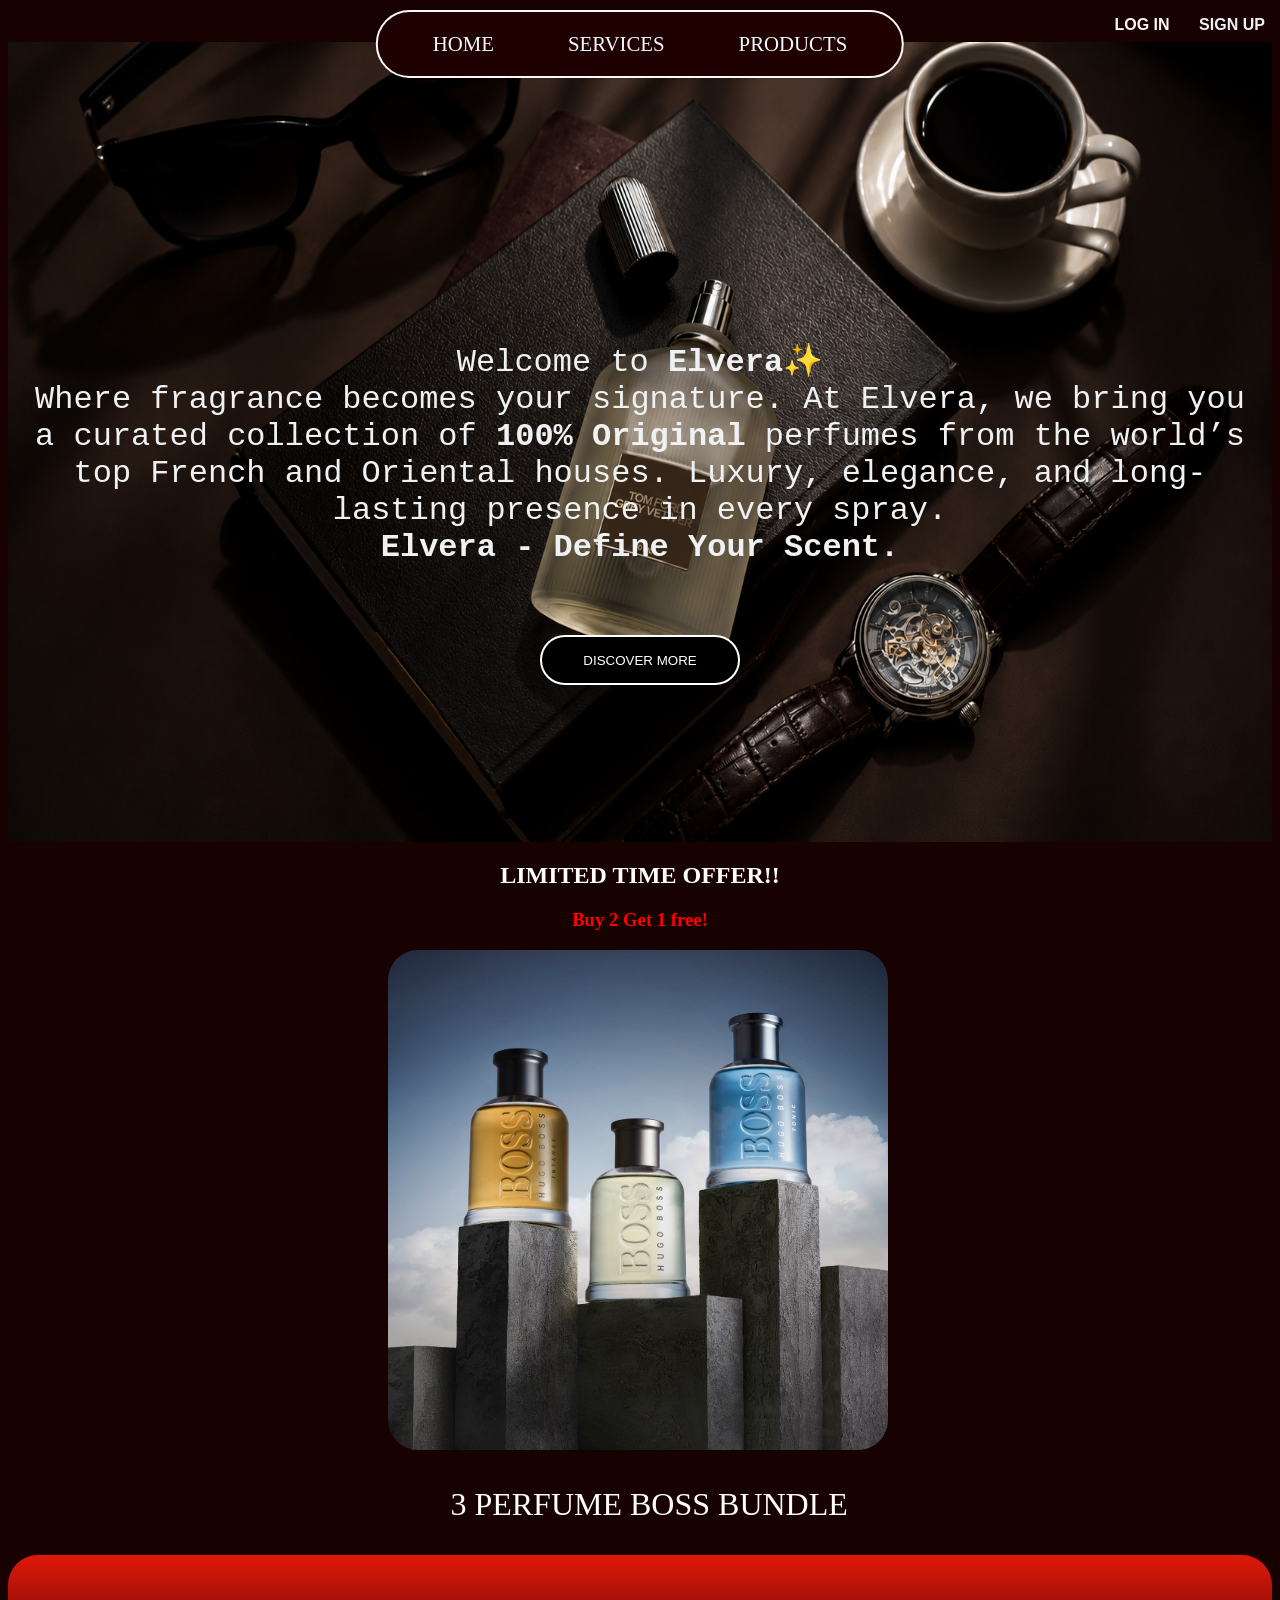
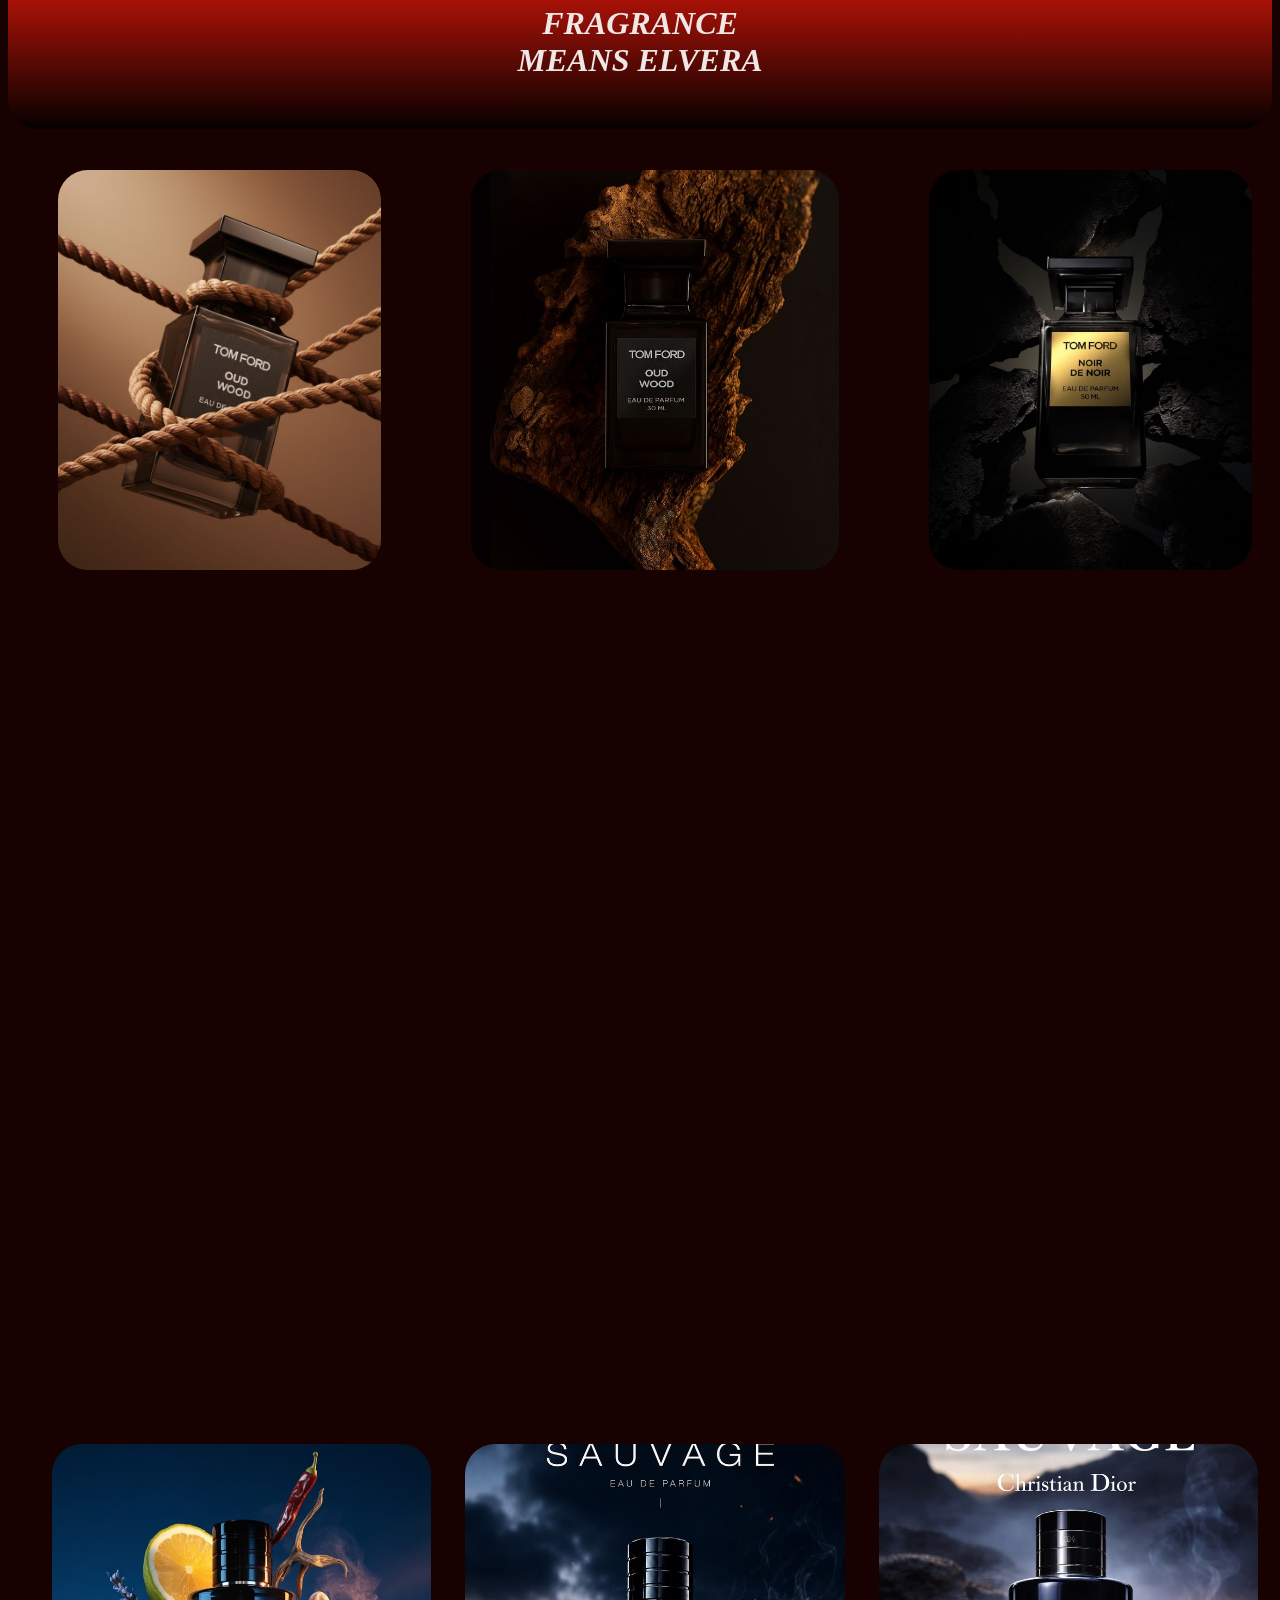
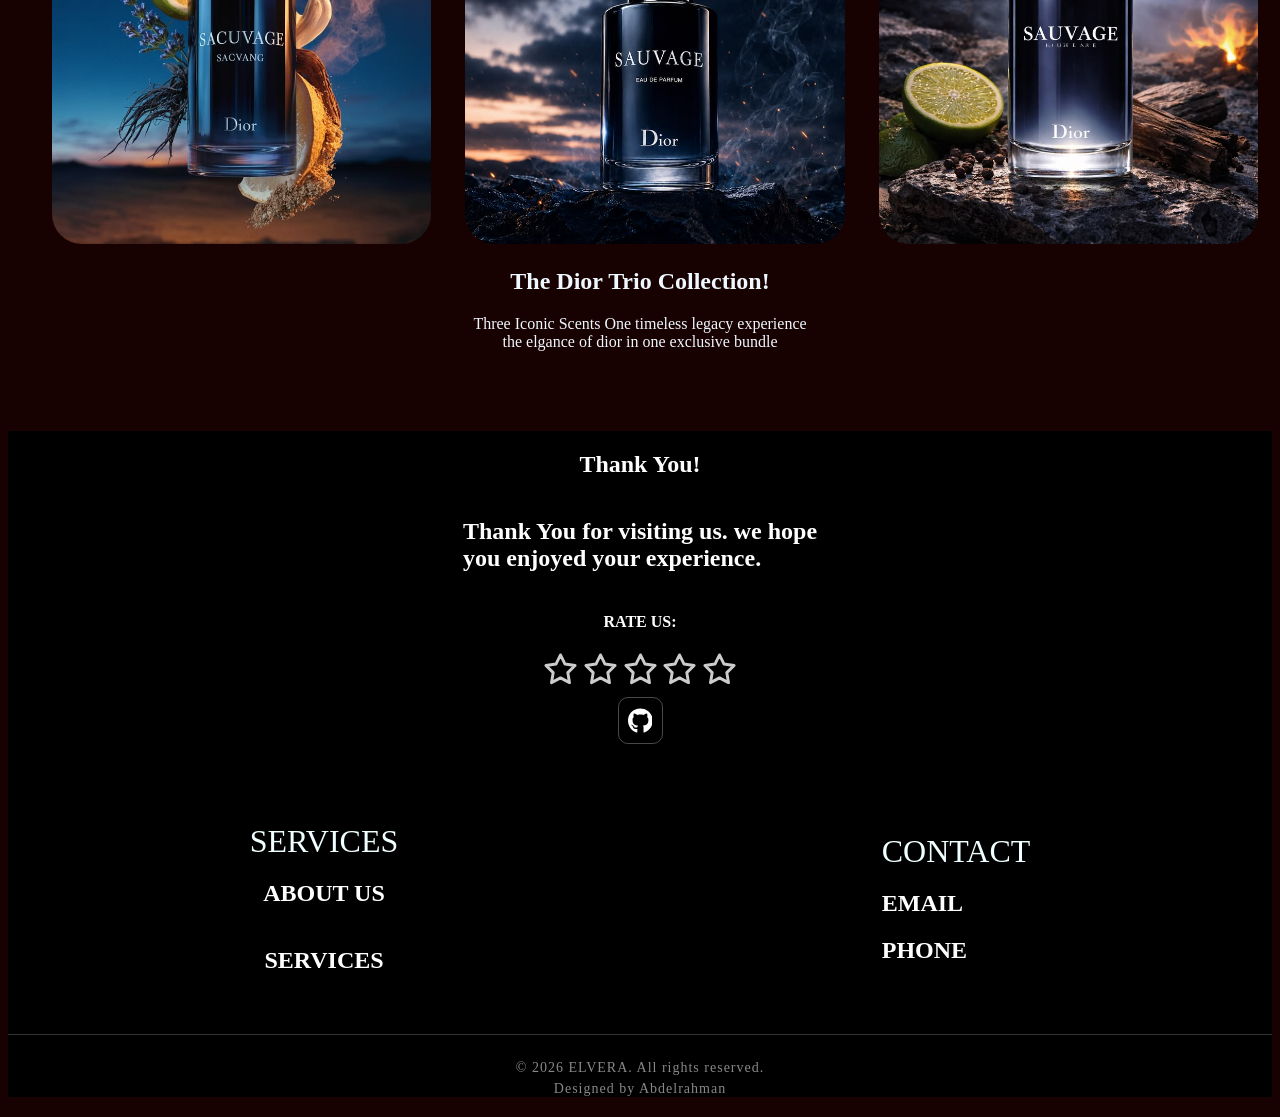
<file: index.html>
<!DOCTYPE html>
<html>
    <head>
        <meta charset="UTF-8">
        <meta name="viewport" content="width=device-width,initial-scale=1.0">
        <link rel="stylesheet" href="css.css">
    </head>
    <body>
        <header>
            <!-- <div class="logo">
                <a href="home.html">ELVERA</a>
            </div> -->

            <div class="nav nav2">
              <a href="index.html">HOME</a>
                <a href="service.html">SERVICES</a>
                <!-- <a href="contact.html">CONTACT</a> -->
                <a href="products.html">PRODUCTS</a>
            </div>


        </header>

        <div class="menu">
              <aside>
                <details>
                  <summary>☰</summary>

                <a class="nav-link" href="home.html">HOME</a>
                <a class="nav-link" href="service.html">SERVICES</a>
                <!-- <a class="nav-link" href="contact.html">CONTACT</a> -->
                <a class="nav-link" href="products.html">PRODUCTS</a>
            
                </details>
              </aside>
            </div>

        <div class="beside">

          <a href="contact.html"><button class="log">LOG IN</button> </a>
        <a href="contact.html"><button class="sign">SIGN UP</button> </a>

        </div>
      
            <div class="hero">
                <div class="hero-text">
<p>
Welcome to <strong>Elvera</strong>✨<br>  
Where fragrance becomes your signature.  
At Elvera, we bring you a curated collection of <b>100% Original</b> perfumes from the world’s top French and Oriental houses.  
Luxury, elegance, and long-lasting presence in every spray.<br>  
<b>Elvera - Define Your Scent.</b>
</p>
<br>
<div class="btn">
<a href="products.html"><button class="bbutton">DISCOVER MORE</button></a>
</div>
                </div>
            </div>
            <h2 style="text-align: center;"><b>LIMITED TIME OFFER!!</b></h2>
            <h3>Buy 2 Get 1 free!</h3>

<!-- From Uiverse.io by chase2k25 --> 
<!-- <div class="glass-radio-group">
  <input type="radio" name="plan" id="glass-silver" checked="" />
  <label for="glass-silver">Silver</label>

  <input type="radio" name="plan" id="glass-gold" />
  <label for="glass-gold">Gold</label>

  <input type="radio" name="plan" id="glass-platinum" />
  <label for="glass-platinum">Platinum</label>

  <div class="glass-glider"></div>
</div> -->


            <div class="block">
            <img class="center" src="images/5c59dc8c38a16b95c8eb40d17c57085b.jpg" width="500" height="500"> 
            <p class="p-text">3 PERFUME BOSS BUNDLE</p>
        </div>
            <!-- <div class="img-flex">
                <video autoplay muted loop  width="800" height="850">
                    <source src="Sauvage Eau Forte - TVC Complementary.mp4">
                </video> -->
            <!-- </div> -->
           
            <h1 class="big">FRAGRANCE <br> MEANS ELVERA</h1>

            <div class="img-flex">
                <img class="photo" src="images/a7089cf8b8f8b35f8d8dfe760cd6ffef.jpg">
                <img class="photo" src="images/4694d774ef70d347ef77898d8eb6a948.jpg">
                <img class="photo" src="images/4f0cd5777dfca0233bb98c20133d8111.jpg">
            </div>     

         <video class="video" autoplay muted loop  width="800" height="850" style="margin-left: 19%; margin-top: o;">
                    <source src="images/TOM FORD - OUD WOOD (COMMERCIAL).mp4">
                </video>
                <section class="border">
                <img class="photo" src="images/cbc9c8ef0894b91f927a586061b33fea.jpg" height="300" width="250">
                <img class="photo" src="images/39627779979590e4d7d596c11b1cae68.jpg" height="300" width="250">
                <img class="photo" src="images/d902a2481e1425e09473b7864506322e.jpg" height="350" width="250">
                <h1>The Dior Trio Collection!</h1>
                <p>Three Iconic Scents One timeless legacy experience<br>
                the elgance of dior in one exclusive bundle</p>
                </section>

<!-- <div class="project"> -->
    <!-- <img class="image" src="images/971621e3d880dee56e6d8a7a7b4a2a5d.jpg" height="350" width="350">

<div class="button-over">
    <a href="products.html"> <button>VIEW OFFER</button></a>
</div>
</div> -->


        </main>

        <footer class="footer">

    <div class="footer-flex">
        <h2>Thank You!</h2>
        <h2>Thank You for visiting us. we hope<br> you enjoyed your experience.</h2>
        <h4>RATE US:</h4>
    

        <!-- From Uiverse.io by Lu2ovic --> 
<div class="rating">
  <input value="5" name="rating" id="star5" type="radio" />
  <label title="5 stars" for="star5">
    <svg
      stroke-linejoin="round"
      stroke-linecap="round"
      stroke-width="2"
      stroke="#000000"
      fill="none"
      viewBox="0 0 24 24"
      height="35"
      width="35"
      xmlns="http://www.w3.org/2000/svg"
      class="svgOne"
    >
      <polygon
        points="12 2 15.09 8.26 22 9.27 17 14.14 18.18 21.02 12 17.77 5.82 21.02 7 14.14 2 9.27 8.91 8.26 12 2"
      ></polygon>
    </svg>
    <svg
      stroke-linejoin="round"
      stroke-linecap="round"
      stroke-width="2"
      stroke="#000000"
      fill="none"
      viewBox="0 0 24 24"
      height="35"
      width="35"
      xmlns="http://www.w3.org/2000/svg"
      class="svgTwo"
    >
      <polygon
        points="12 2 15.09 8.26 22 9.27 17 14.14 18.18 21.02 12 17.77 5.82 21.02 7 14.14 2 9.27 8.91 8.26 12 2"
      ></polygon>
    </svg>
    <div class="ombre"></div>
  </label>

  <input value="4" name="rating" id="star4" type="radio" />
  <label title="4 stars" for="star4">
    <svg
      stroke-linejoin="round"
      stroke-linecap="round"
      stroke-width="2"
      stroke="#000000"
      fill="none"
      viewBox="0 0 24 24"
      height="35"
      width="35"
      xmlns="http://www.w3.org/2000/svg"
      class="svgOne"
    >
      <polygon
        points="12 2 15.09 8.26 22 9.27 17 14.14 18.18 21.02 12 17.77 5.82 21.02 7 14.14 2 9.27 8.91 8.26 12 2"
      ></polygon>
    </svg>
    <svg
      stroke-linejoin="round"
      stroke-linecap="round"
      stroke-width="2"
      stroke="#000000"
      fill="none"
      viewBox="0 0 24 24"
      height="35"
      width="35"
      xmlns="http://www.w3.org/2000/svg"
      class="svgTwo"
    >
      <polygon
        points="12 2 15.09 8.26 22 9.27 17 14.14 18.18 21.02 12 17.77 5.82 21.02 7 14.14 2 9.27 8.91 8.26 12 2"
      ></polygon>
    </svg>
    <div class="ombre"></div>
  </label>

  <input value="3" name="rating" id="star3" type="radio" />
  <label title="3 stars" for="star3">
    <svg
      stroke-linejoin="round"
      stroke-linecap="round"
      stroke-width="2"
      stroke="#000000"
      fill="none"
      viewBox="0 0 24 24"
      height="35"
      width="35"
      xmlns="http://www.w3.org/2000/svg"
      class="svgOne"
    >
      <polygon
        points="12 2 15.09 8.26 22 9.27 17 14.14 18.18 21.02 12 17.77 5.82 21.02 7 14.14 2 9.27 8.91 8.26 12 2"
      ></polygon>
    </svg>
    <svg
      stroke-linejoin="round"
      stroke-linecap="round"
      stroke-width="2"
      stroke="#000000"
      fill="none"
      viewBox="0 0 24 24"
      height="35"
      width="35"
      xmlns="http://www.w3.org/2000/svg"
      class="svgTwo"
    >
      <polygon
        points="12 2 15.09 8.26 22 9.27 17 14.14 18.18 21.02 12 17.77 5.82 21.02 7 14.14 2 9.27 8.91 8.26 12 2"
      ></polygon>
    </svg>
    <div class="ombre"></div>
  </label>

  <input value="2" name="rating" id="star2" type="radio" />
  <label title="2 stars" for="star2">
    <svg
      stroke-linejoin="round"
      stroke-linecap="round"
      stroke-width="2"
      stroke="#000000"
      fill="none"
      viewBox="0 0 24 24"
      height="35"
      width="35"
      xmlns="http://www.w3.org/2000/svg"
      class="svgOne"
    >
      <polygon
        points="12 2 15.09 8.26 22 9.27 17 14.14 18.18 21.02 12 17.77 5.82 21.02 7 14.14 2 9.27 8.91 8.26 12 2"
      ></polygon>
    </svg>
    <svg
      stroke-linejoin="round"
      stroke-linecap="round"
      stroke-width="2"
      stroke="#000000"
      fill="none"
      viewBox="0 0 24 24"
      height="35"
      width="35"
      xmlns="http://www.w3.org/2000/svg"
      class="svgTwo"
    >
      <polygon
        points="12 2 15.09 8.26 22 9.27 17 14.14 18.18 21.02 12 17.77 5.82 21.02 7 14.14 2 9.27 8.91 8.26 12 2"
      ></polygon>
    </svg>
    <div class="ombre"></div>
  </label>

  <input value="1" name="rating" id="star1" type="radio" />
  <label title="1 star" for="star1">
    <svg
      stroke-linejoin="round"
      stroke-linecap="round"
      stroke-width="2"
      stroke="#000000"
      fill="none"
      viewBox="0 0 24 24"
      height="35"
      width="35"
      xmlns="http://www.w3.org/2000/svg"
      class="svgOne"
    >
      <polygon
        points="12 2 15.09 8.26 22 9.27 17 14.14 18.18 21.02 12 17.77 5.82 21.02 7 14.14 2 9.27 8.91 8.26 12 2"
      ></polygon>
    </svg>
    <svg
      stroke-linejoin="round"
      stroke-linecap="round"
      stroke-width="2"
      stroke="#000000"
      fill="none"
      viewBox="0 0 24 24"
      height="35"
      width="35"
      xmlns="http://www.w3.org/2000/svg"
      class="svgTwo"
    >
      <polygon
        points="12 2 15.09 8.26 22 9.27 17 14.14 18.18 21.02 12 17.77 5.82 21.02 7 14.14 2 9.27 8.91 8.26 12 2"
      ></polygon>
    </svg>
    <div class="ombre"></div>
  </label>
</div>

<!-- From Uiverse.io by vinodjangid07 -->
<a href="https://github.com/abdelrahman-mohamed2009" target="_blank" class="Btn">
  <span class="svgContainer">
    <svg fill="white" viewBox="0 0 496 512" height="1.6em">
      <path d="M165.9 397.4c0 2-2.3 3.6-5.2 3.6-3.3.3-5.6-1.3-5.6-3.6 0-2 2.3-3.6 5.2-3.6 3-.3 5.6 1.3 5.6 3.6zm-31.1-4.5c-.7 2 1.3 4.3 4.3 4.9 2.6 1 5.6 0 6.2-2s-1.3-4.3-4.3-5.2c-2.6-.7-5.5.3-6.2 2.3zm44.2-1.7c-2.9.7-4.9 2.6-4.6 4.9.3 2 2.9 3.3 5.9 2.6 2.9-.7 4.9-2.6 4.6-4.6-.3-1.9-3-3.2-5.9-2.9zM244.8 8C106.1 8 0 113.3 0 252c0 110.9 69.8 205.8 169.5 239.2 12.8 2.3 17.3-5.6 17.3-12.1 0-6.2-.3-40.4-.3-61.4 0 0-70 15-84.7-29.8 0 0-11.4-29.1-27.8-36.6 0 0-22.9-15.7 1.6-15.4 0 0 24.9 2 38.6 25.8 21.9 38.6 58.6 27.5 72.9 20.9 2.3-16 8.8-27.1 16-33.7-55.9-6.2-112.3-14.3-112.3-110.5 0-27.5 7.6-41.3 23.6-58.9-2.6-6.5-11.1-33.3 2.6-67.9 20.9-6.5 69 27 69 27 20-5.6 41.5-8.5 62.8-8.5s42.8 2.9 62.8 8.5c0 0 48.1-33.6 69-27 13.7 34.7 5.2 61.4 2.6 67.9 16 17.7 25.8 31.5 25.8 58.9 0 96.5-58.9 104.2-114.8 110.5 9.2 7.9 17 22.9 17 46.4 0 33.7-.3 75.4-.3 83.6 0 6.5 4.6 14.4 17.3 12.1C428.2 457.8 496 362.9 496 252 496 113.3 383.5 8 244.8 8zM97.2 352.9c-1.3 1-1 3.3.7 5.2 1.6 1.6 3.9 2.3 5.2 1 1.3-1 1-3.3-.7-5.2-1.6-1.6-3.9-2.3-5.2-1zm-10.8-8.1c-.7 1.3.3 2.9 2.3 3.9 1.6 1 3.6.7 4.3-.7.7-1.3-.3-2.9-2.3-3.9-2-.6-3.6-.3-4.3.7zm32.4 35.6c-1.6 1.3-1 4.3 1.3 6.2 2.3 2.3 5.2 2.6 6.5 1 1.3-1.3.7-4.3-1.3-6.2-2.2-2.3-5.2-2.6-6.5-1zm-11.4-14.7c-1.6 1-1.6 3.6 0 5.9 1.6 2.3 4.3 3.3 5.6 2.3 1.6-1.3 1.6-3.9 0-6.2-1.4-2.3-4-3.3-5.6-2z"></path>
    </svg>
  </span>
  <span class="BG"></span>
</a>
</div>

    </div>

    <div class="flex-2">
    <div class="footer-flex">
        <a class="greater" href="service.html">SERVICES</a>
        <h2>ABOUT US</h2>
        <h2>SERVICES</h2>
       
    </div>
    <div>
    <a class="greater"  href="contact.html">CONTACT</a>
    <h2>EMAIL</h2>
    <h2>PHONE</h2>
    </div>
    </div>

<div class="copyright">
  <p>© 2026 ELVERA. All rights reserved.</p>
  <p>Designed  by Abdelrahman</p>
</div>

</footer>
    </body>
</html>
</file>
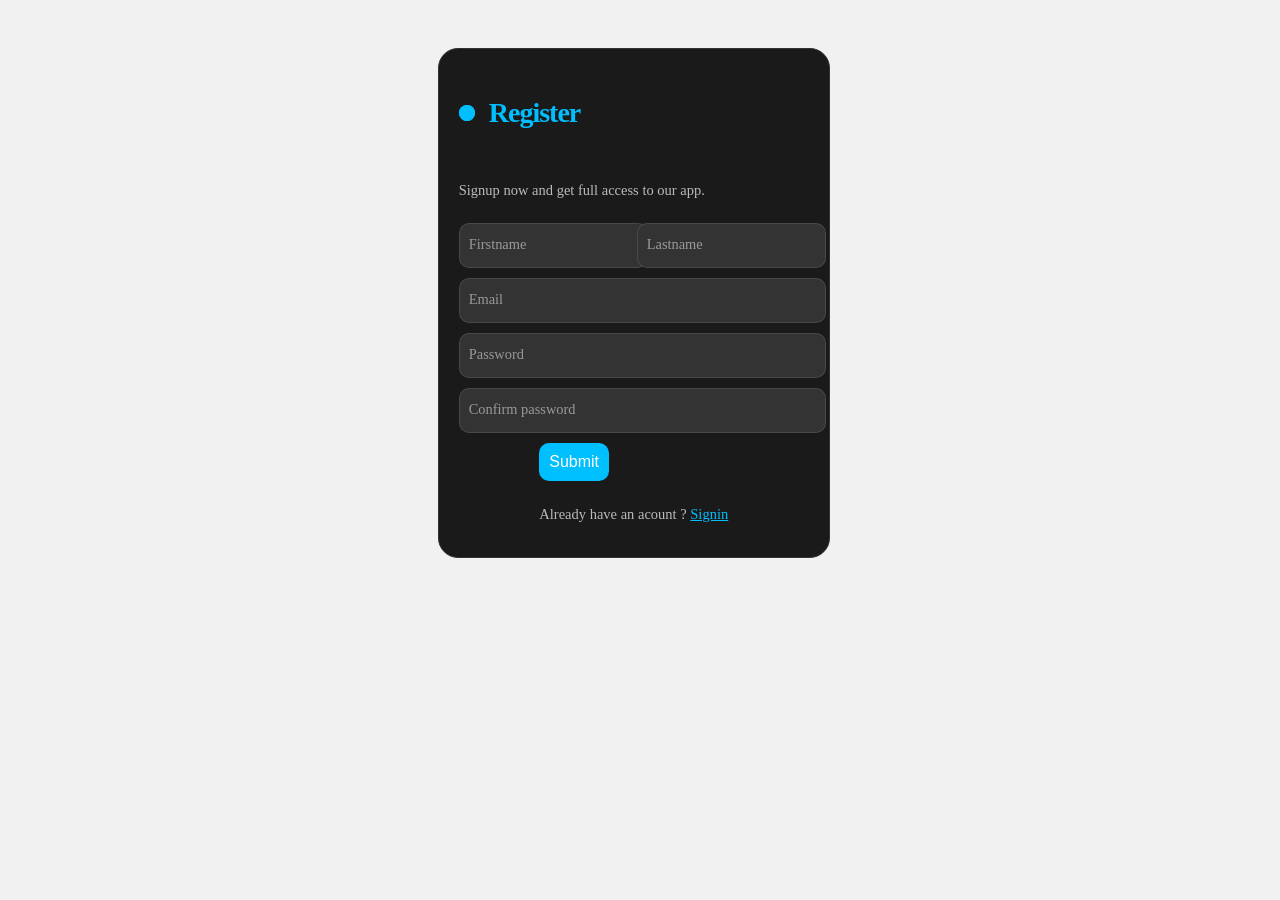
<file: contact.html>
<!DOCTYPE html>
<html>
  <head>
    <meta charset="UTF-8" />
    <meta name="viewport" content="width=device-width, initial-scale=1.0" />
    <link rel="stylesheet" href="css.css" />
  </head>
  <body class="contact">
    <main>

  <!-- From Uiverse.io by ammarsaa --> 
<form class="form">
    <p class="title">Register </p>
    <p class="message">Signup now and get full access to our app. </p>
        <div class="flex">
        <label>
            <input class="input" type="text" placeholder="" required="">
            <span>Firstname</span>
        </label>

        <label>
            <input class="input" type="text" placeholder="" required="">
            <span>Lastname</span>
        </label>
    </div>  
            
    <label>
        <input class="input" type="email" placeholder="" required="">
        <span>Email</span>
    </label> 
        
    <label>
        <input class="input" type="password" placeholder="" required="">
        <span>Password</span>
    </label>
    <label>
        <input class="input" type="password" placeholder="" required="">
        <span>Confirm password</span>
    </label>
   <a href="index.html"> <button class="submit">Submit</button></a>
    <p class="signin">Already have an acount ? <a href="index.html">Signin</a> </p>
</form>

    

    </main>
  </body>
</html>
</file>
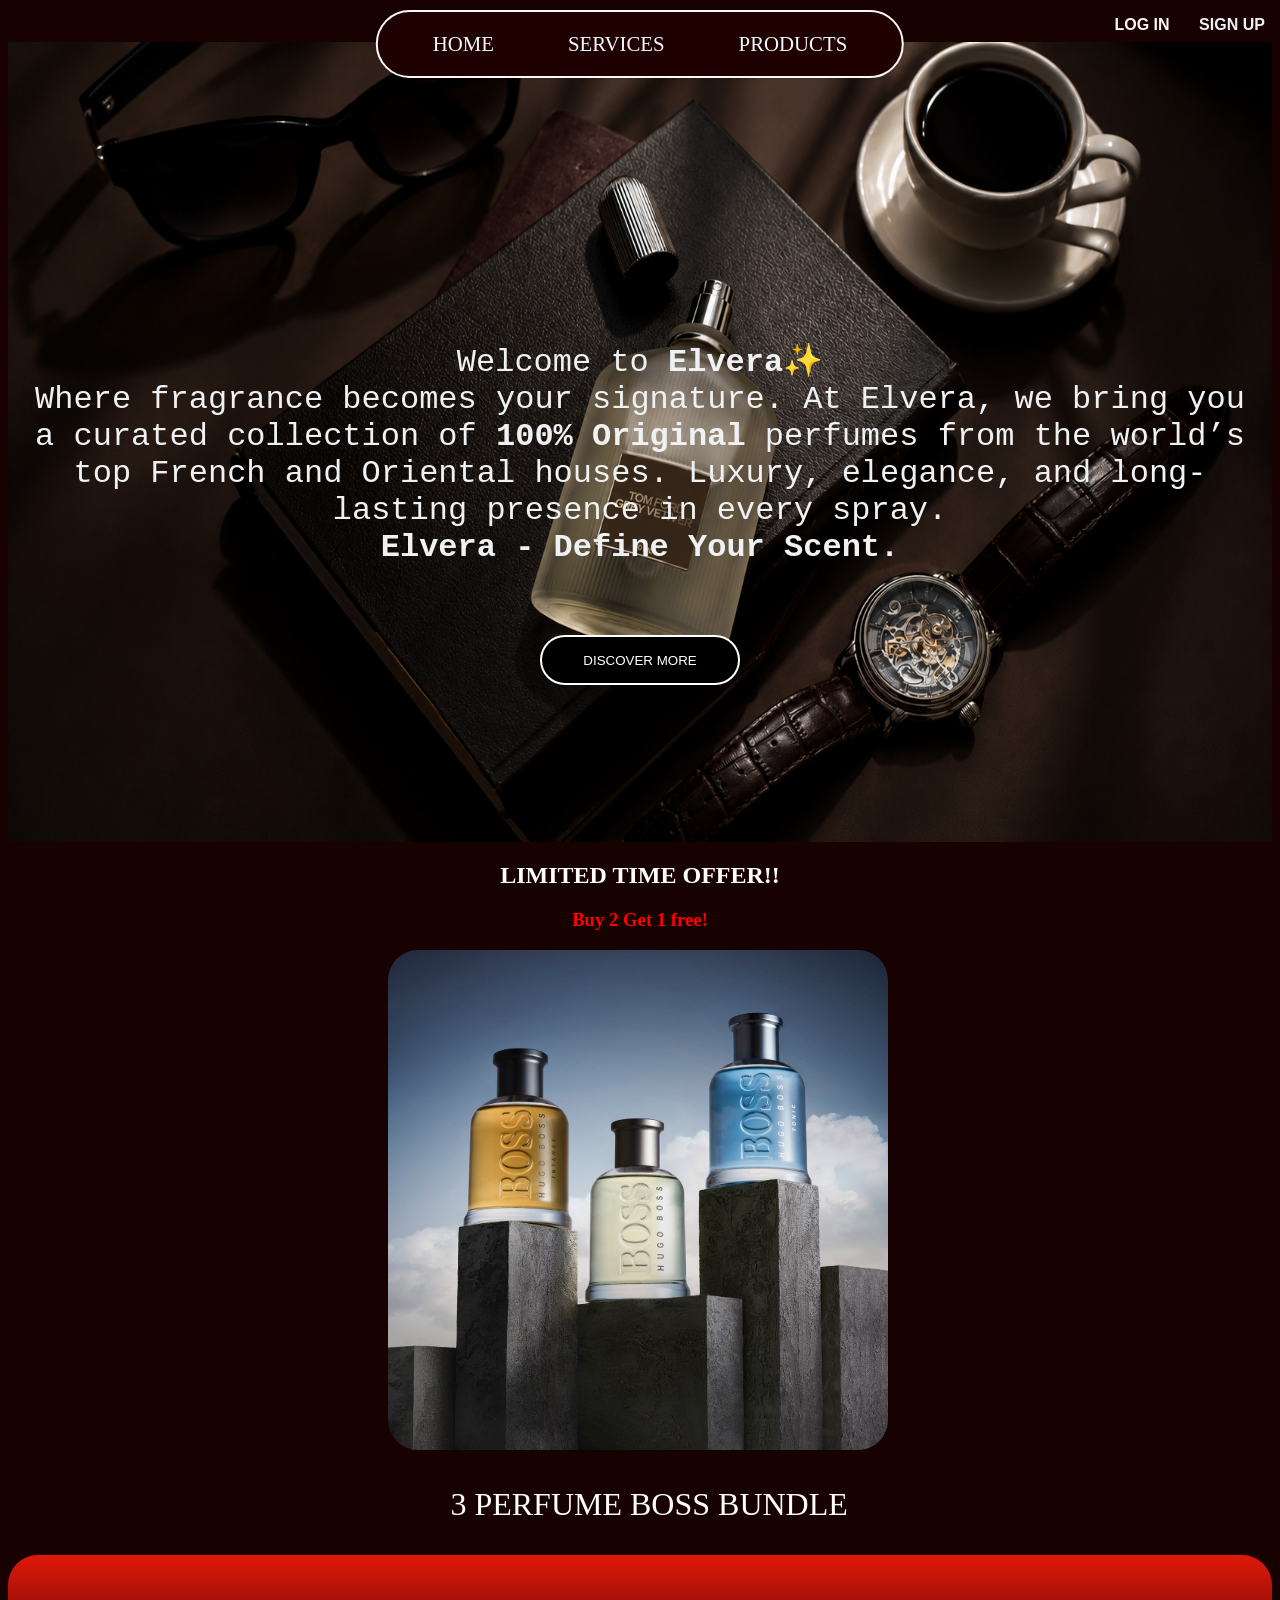
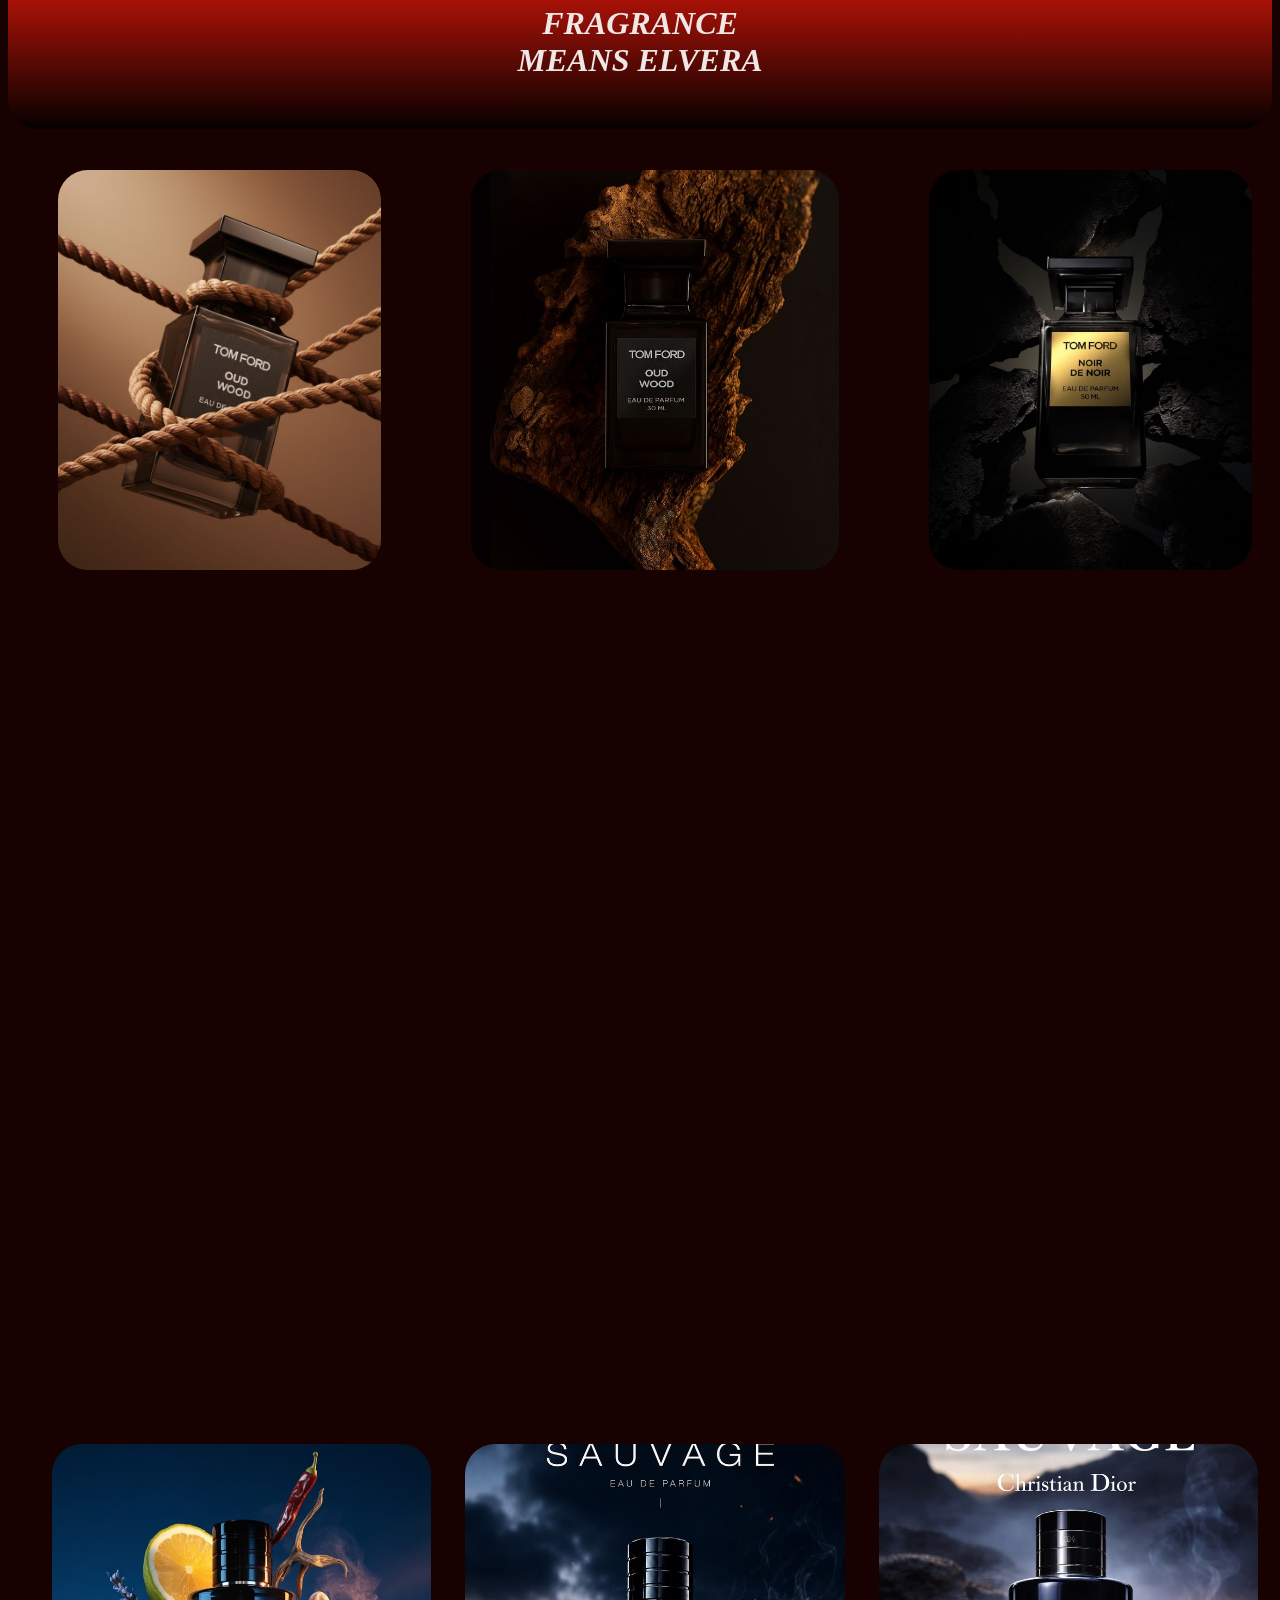
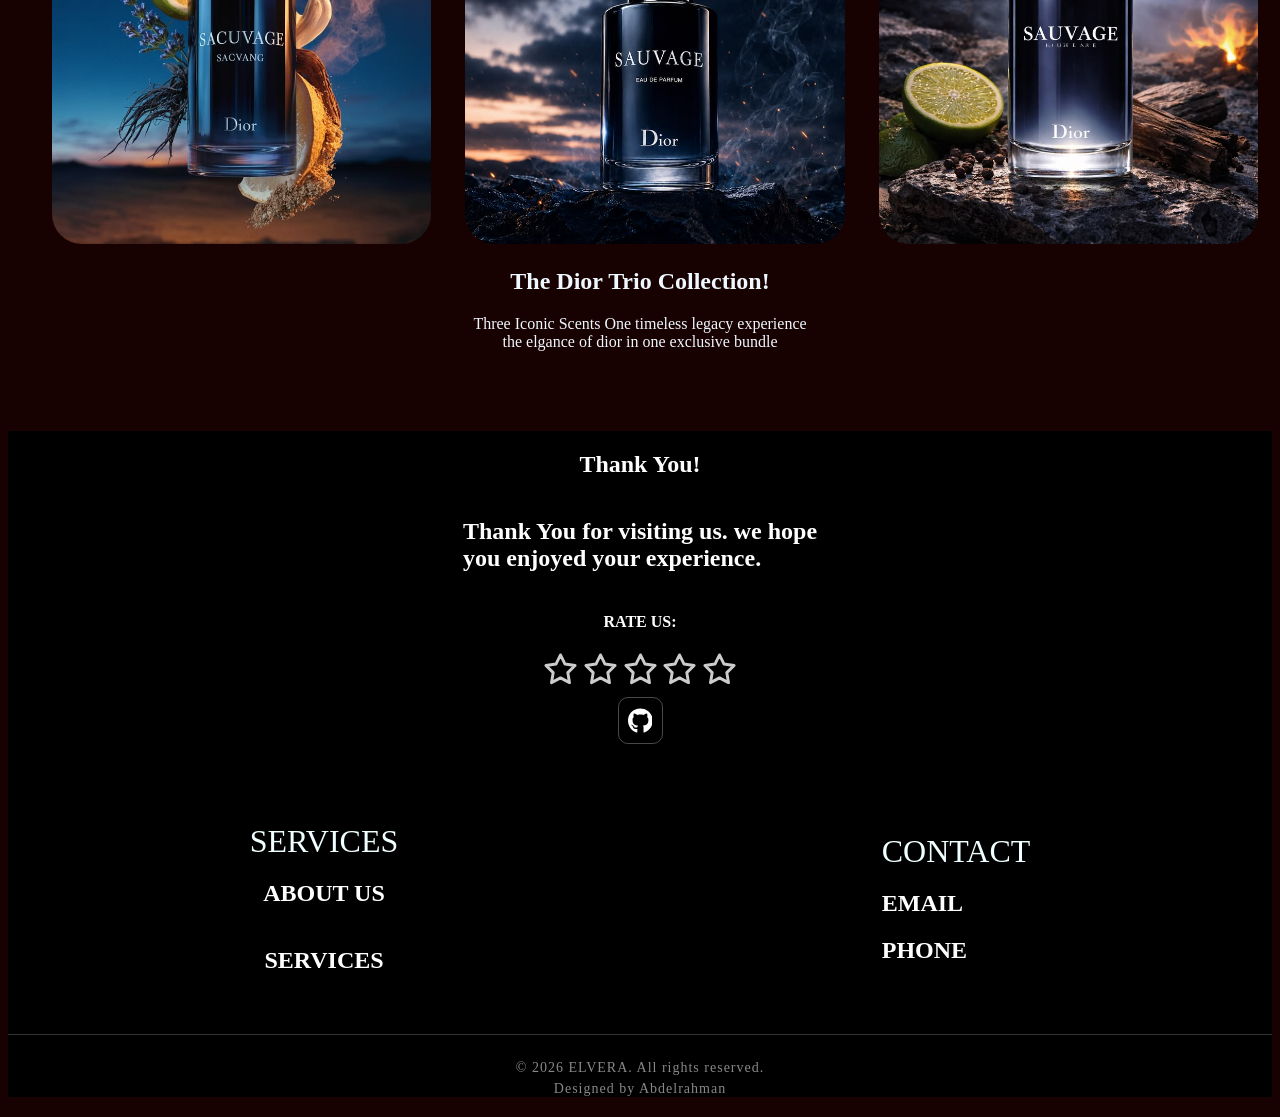
<file: home.html>
<!DOCTYPE html>
<html>
    <head>
        <meta charset="UTF-8">
        <meta name="viewport" content="width=device-width,initial-scale=1.0">
        <link rel="stylesheet" href="css.css">
    </head>
    <body>
        <header>
            <!-- <div class="logo">
                <a href="home.html">ELVERA</a>
            </div> -->

            <div class="nav nav2">
              <a href="home.html">HOME</a>
                <a href="service.html">SERVICES</a>
                <!-- <a href="contact.html">CONTACT</a> -->
                <a href="products.html">PRODUCTS</a>
            </div>


        </header>

        <div class="menu">
              <aside>
                <details>
                  <summary>☰</summary>

                <a class="nav-link" href="home.html">HOME</a>
                <a class="nav-link" href="service.html">SERVICES</a>
                <!-- <a class="nav-link" href="contact.html">CONTACT</a> -->
                <a class="nav-link" href="products.html">PRODUCTS</a>
            
                </details>
              </aside>
            </div>

        <div class="beside">

          <a href="contact.html"><button class="log">LOG IN</button> </a>
        <a href="contact.html"><button class="sign">SIGN UP</button> </a>

        </div>
      
            <div class="hero">
                <div class="hero-text">
<p>
Welcome to <strong>Elvera</strong>✨<br>  
Where fragrance becomes your signature.  
At Elvera, we bring you a curated collection of <b>100% Original</b> perfumes from the world’s top French and Oriental houses.  
Luxury, elegance, and long-lasting presence in every spray.<br>  
<b>Elvera - Define Your Scent.</b>
</p>
<br>
<div class="btn">
<a href="products.html"><button class="bbutton">DISCOVER MORE</button></a>
</div>
                </div>
            </div>
            <h2 style="text-align: center;"><b>LIMITED TIME OFFER!!</b></h2>
            <h3>Buy 2 Get 1 free!</h3>

<!-- From Uiverse.io by chase2k25 --> 
<!-- <div class="glass-radio-group">
  <input type="radio" name="plan" id="glass-silver" checked="" />
  <label for="glass-silver">Silver</label>

  <input type="radio" name="plan" id="glass-gold" />
  <label for="glass-gold">Gold</label>

  <input type="radio" name="plan" id="glass-platinum" />
  <label for="glass-platinum">Platinum</label>

  <div class="glass-glider"></div>
</div> -->


            <div class="block">
            <img class="center" src="images/5c59dc8c38a16b95c8eb40d17c57085b.jpg" width="500" height="500"> 
            <p class="p-text">3 PERFUME BOSS BUNDLE</p>
        </div>
            <!-- <div class="img-flex">
                <video autoplay muted loop  width="800" height="850">
                    <source src="Sauvage Eau Forte - TVC Complementary.mp4">
                </video> -->
            <!-- </div> -->
           
            <h1 class="big">FRAGRANCE <br> MEANS ELVERA</h1>

            <div class="img-flex">
                <img class="photo" src="images/a7089cf8b8f8b35f8d8dfe760cd6ffef.jpg">
                <img class="photo" src="images/4694d774ef70d347ef77898d8eb6a948.jpg">
                <img class="photo" src="images/4f0cd5777dfca0233bb98c20133d8111.jpg">
            </div>     

         <video class="video" autoplay muted loop  width="800" height="850" style="margin-left: 19%; margin-top: o;">
                    <source src="images/TOM FORD - OUD WOOD (COMMERCIAL).mp4">
                </video>
                <section class="border">
                <img class="photo" src="images/cbc9c8ef0894b91f927a586061b33fea.jpg" height="300" width="250">
                <img class="photo" src="images/39627779979590e4d7d596c11b1cae68.jpg" height="300" width="250">
                <img class="photo" src="images/d902a2481e1425e09473b7864506322e.jpg" height="350" width="250">
                <h1>The Dior Trio Collection!</h1>
                <p>Three Iconic Scents One timeless legacy experience<br>
                the elgance of dior in one exclusive bundle</p>
                </section>

<!-- <div class="project"> -->
    <!-- <img class="image" src="images/971621e3d880dee56e6d8a7a7b4a2a5d.jpg" height="350" width="350">

<div class="button-over">
    <a href="products.html"> <button>VIEW OFFER</button></a>
</div>
</div> -->


        </main>

        <footer class="footer">

    <div class="footer-flex">
        <h2>Thank You!</h2>
        <h2>Thank You for visiting us. we hope<br> you enjoyed your experience.</h2>
        <h4>RATE US:</h4>
    

        <!-- From Uiverse.io by Lu2ovic --> 
<div class="rating">
  <input value="5" name="rating" id="star5" type="radio" />
  <label title="5 stars" for="star5">
    <svg
      stroke-linejoin="round"
      stroke-linecap="round"
      stroke-width="2"
      stroke="#000000"
      fill="none"
      viewBox="0 0 24 24"
      height="35"
      width="35"
      xmlns="http://www.w3.org/2000/svg"
      class="svgOne"
    >
      <polygon
        points="12 2 15.09 8.26 22 9.27 17 14.14 18.18 21.02 12 17.77 5.82 21.02 7 14.14 2 9.27 8.91 8.26 12 2"
      ></polygon>
    </svg>
    <svg
      stroke-linejoin="round"
      stroke-linecap="round"
      stroke-width="2"
      stroke="#000000"
      fill="none"
      viewBox="0 0 24 24"
      height="35"
      width="35"
      xmlns="http://www.w3.org/2000/svg"
      class="svgTwo"
    >
      <polygon
        points="12 2 15.09 8.26 22 9.27 17 14.14 18.18 21.02 12 17.77 5.82 21.02 7 14.14 2 9.27 8.91 8.26 12 2"
      ></polygon>
    </svg>
    <div class="ombre"></div>
  </label>

  <input value="4" name="rating" id="star4" type="radio" />
  <label title="4 stars" for="star4">
    <svg
      stroke-linejoin="round"
      stroke-linecap="round"
      stroke-width="2"
      stroke="#000000"
      fill="none"
      viewBox="0 0 24 24"
      height="35"
      width="35"
      xmlns="http://www.w3.org/2000/svg"
      class="svgOne"
    >
      <polygon
        points="12 2 15.09 8.26 22 9.27 17 14.14 18.18 21.02 12 17.77 5.82 21.02 7 14.14 2 9.27 8.91 8.26 12 2"
      ></polygon>
    </svg>
    <svg
      stroke-linejoin="round"
      stroke-linecap="round"
      stroke-width="2"
      stroke="#000000"
      fill="none"
      viewBox="0 0 24 24"
      height="35"
      width="35"
      xmlns="http://www.w3.org/2000/svg"
      class="svgTwo"
    >
      <polygon
        points="12 2 15.09 8.26 22 9.27 17 14.14 18.18 21.02 12 17.77 5.82 21.02 7 14.14 2 9.27 8.91 8.26 12 2"
      ></polygon>
    </svg>
    <div class="ombre"></div>
  </label>

  <input value="3" name="rating" id="star3" type="radio" />
  <label title="3 stars" for="star3">
    <svg
      stroke-linejoin="round"
      stroke-linecap="round"
      stroke-width="2"
      stroke="#000000"
      fill="none"
      viewBox="0 0 24 24"
      height="35"
      width="35"
      xmlns="http://www.w3.org/2000/svg"
      class="svgOne"
    >
      <polygon
        points="12 2 15.09 8.26 22 9.27 17 14.14 18.18 21.02 12 17.77 5.82 21.02 7 14.14 2 9.27 8.91 8.26 12 2"
      ></polygon>
    </svg>
    <svg
      stroke-linejoin="round"
      stroke-linecap="round"
      stroke-width="2"
      stroke="#000000"
      fill="none"
      viewBox="0 0 24 24"
      height="35"
      width="35"
      xmlns="http://www.w3.org/2000/svg"
      class="svgTwo"
    >
      <polygon
        points="12 2 15.09 8.26 22 9.27 17 14.14 18.18 21.02 12 17.77 5.82 21.02 7 14.14 2 9.27 8.91 8.26 12 2"
      ></polygon>
    </svg>
    <div class="ombre"></div>
  </label>

  <input value="2" name="rating" id="star2" type="radio" />
  <label title="2 stars" for="star2">
    <svg
      stroke-linejoin="round"
      stroke-linecap="round"
      stroke-width="2"
      stroke="#000000"
      fill="none"
      viewBox="0 0 24 24"
      height="35"
      width="35"
      xmlns="http://www.w3.org/2000/svg"
      class="svgOne"
    >
      <polygon
        points="12 2 15.09 8.26 22 9.27 17 14.14 18.18 21.02 12 17.77 5.82 21.02 7 14.14 2 9.27 8.91 8.26 12 2"
      ></polygon>
    </svg>
    <svg
      stroke-linejoin="round"
      stroke-linecap="round"
      stroke-width="2"
      stroke="#000000"
      fill="none"
      viewBox="0 0 24 24"
      height="35"
      width="35"
      xmlns="http://www.w3.org/2000/svg"
      class="svgTwo"
    >
      <polygon
        points="12 2 15.09 8.26 22 9.27 17 14.14 18.18 21.02 12 17.77 5.82 21.02 7 14.14 2 9.27 8.91 8.26 12 2"
      ></polygon>
    </svg>
    <div class="ombre"></div>
  </label>

  <input value="1" name="rating" id="star1" type="radio" />
  <label title="1 star" for="star1">
    <svg
      stroke-linejoin="round"
      stroke-linecap="round"
      stroke-width="2"
      stroke="#000000"
      fill="none"
      viewBox="0 0 24 24"
      height="35"
      width="35"
      xmlns="http://www.w3.org/2000/svg"
      class="svgOne"
    >
      <polygon
        points="12 2 15.09 8.26 22 9.27 17 14.14 18.18 21.02 12 17.77 5.82 21.02 7 14.14 2 9.27 8.91 8.26 12 2"
      ></polygon>
    </svg>
    <svg
      stroke-linejoin="round"
      stroke-linecap="round"
      stroke-width="2"
      stroke="#000000"
      fill="none"
      viewBox="0 0 24 24"
      height="35"
      width="35"
      xmlns="http://www.w3.org/2000/svg"
      class="svgTwo"
    >
      <polygon
        points="12 2 15.09 8.26 22 9.27 17 14.14 18.18 21.02 12 17.77 5.82 21.02 7 14.14 2 9.27 8.91 8.26 12 2"
      ></polygon>
    </svg>
    <div class="ombre"></div>
  </label>
</div>

<!-- From Uiverse.io by vinodjangid07 -->
<a href="https://github.com/abdelrahman-mohamed2009" target="_blank" class="Btn">
  <span class="svgContainer">
    <svg fill="white" viewBox="0 0 496 512" height="1.6em">
      <path d="M165.9 397.4c0 2-2.3 3.6-5.2 3.6-3.3.3-5.6-1.3-5.6-3.6 0-2 2.3-3.6 5.2-3.6 3-.3 5.6 1.3 5.6 3.6zm-31.1-4.5c-.7 2 1.3 4.3 4.3 4.9 2.6 1 5.6 0 6.2-2s-1.3-4.3-4.3-5.2c-2.6-.7-5.5.3-6.2 2.3zm44.2-1.7c-2.9.7-4.9 2.6-4.6 4.9.3 2 2.9 3.3 5.9 2.6 2.9-.7 4.9-2.6 4.6-4.6-.3-1.9-3-3.2-5.9-2.9zM244.8 8C106.1 8 0 113.3 0 252c0 110.9 69.8 205.8 169.5 239.2 12.8 2.3 17.3-5.6 17.3-12.1 0-6.2-.3-40.4-.3-61.4 0 0-70 15-84.7-29.8 0 0-11.4-29.1-27.8-36.6 0 0-22.9-15.7 1.6-15.4 0 0 24.9 2 38.6 25.8 21.9 38.6 58.6 27.5 72.9 20.9 2.3-16 8.8-27.1 16-33.7-55.9-6.2-112.3-14.3-112.3-110.5 0-27.5 7.6-41.3 23.6-58.9-2.6-6.5-11.1-33.3 2.6-67.9 20.9-6.5 69 27 69 27 20-5.6 41.5-8.5 62.8-8.5s42.8 2.9 62.8 8.5c0 0 48.1-33.6 69-27 13.7 34.7 5.2 61.4 2.6 67.9 16 17.7 25.8 31.5 25.8 58.9 0 96.5-58.9 104.2-114.8 110.5 9.2 7.9 17 22.9 17 46.4 0 33.7-.3 75.4-.3 83.6 0 6.5 4.6 14.4 17.3 12.1C428.2 457.8 496 362.9 496 252 496 113.3 383.5 8 244.8 8zM97.2 352.9c-1.3 1-1 3.3.7 5.2 1.6 1.6 3.9 2.3 5.2 1 1.3-1 1-3.3-.7-5.2-1.6-1.6-3.9-2.3-5.2-1zm-10.8-8.1c-.7 1.3.3 2.9 2.3 3.9 1.6 1 3.6.7 4.3-.7.7-1.3-.3-2.9-2.3-3.9-2-.6-3.6-.3-4.3.7zm32.4 35.6c-1.6 1.3-1 4.3 1.3 6.2 2.3 2.3 5.2 2.6 6.5 1 1.3-1.3.7-4.3-1.3-6.2-2.2-2.3-5.2-2.6-6.5-1zm-11.4-14.7c-1.6 1-1.6 3.6 0 5.9 1.6 2.3 4.3 3.3 5.6 2.3 1.6-1.3 1.6-3.9 0-6.2-1.4-2.3-4-3.3-5.6-2z"></path>
    </svg>
  </span>
  <span class="BG"></span>
</a>
</div>

    </div>

    <div class="flex-2">
    <div class="footer-flex">
        <a class="greater" href="service.html">SERVICES</a>
        <h2>ABOUT US</h2>
        <h2>SERVICES</h2>
       
    </div>
    <div>
    <a class="greater"  href="contact.html">CONTACT</a>
    <h2>EMAIL</h2>
    <h2>PHONE</h2>
    </div>
    </div>

<div class="copyright">
  <p>© 2026 ELVERA. All rights reserved.</p>
  <p>Designed  by Abdelrahman</p>
</div>

</footer>
    </body>
</html>
</file>
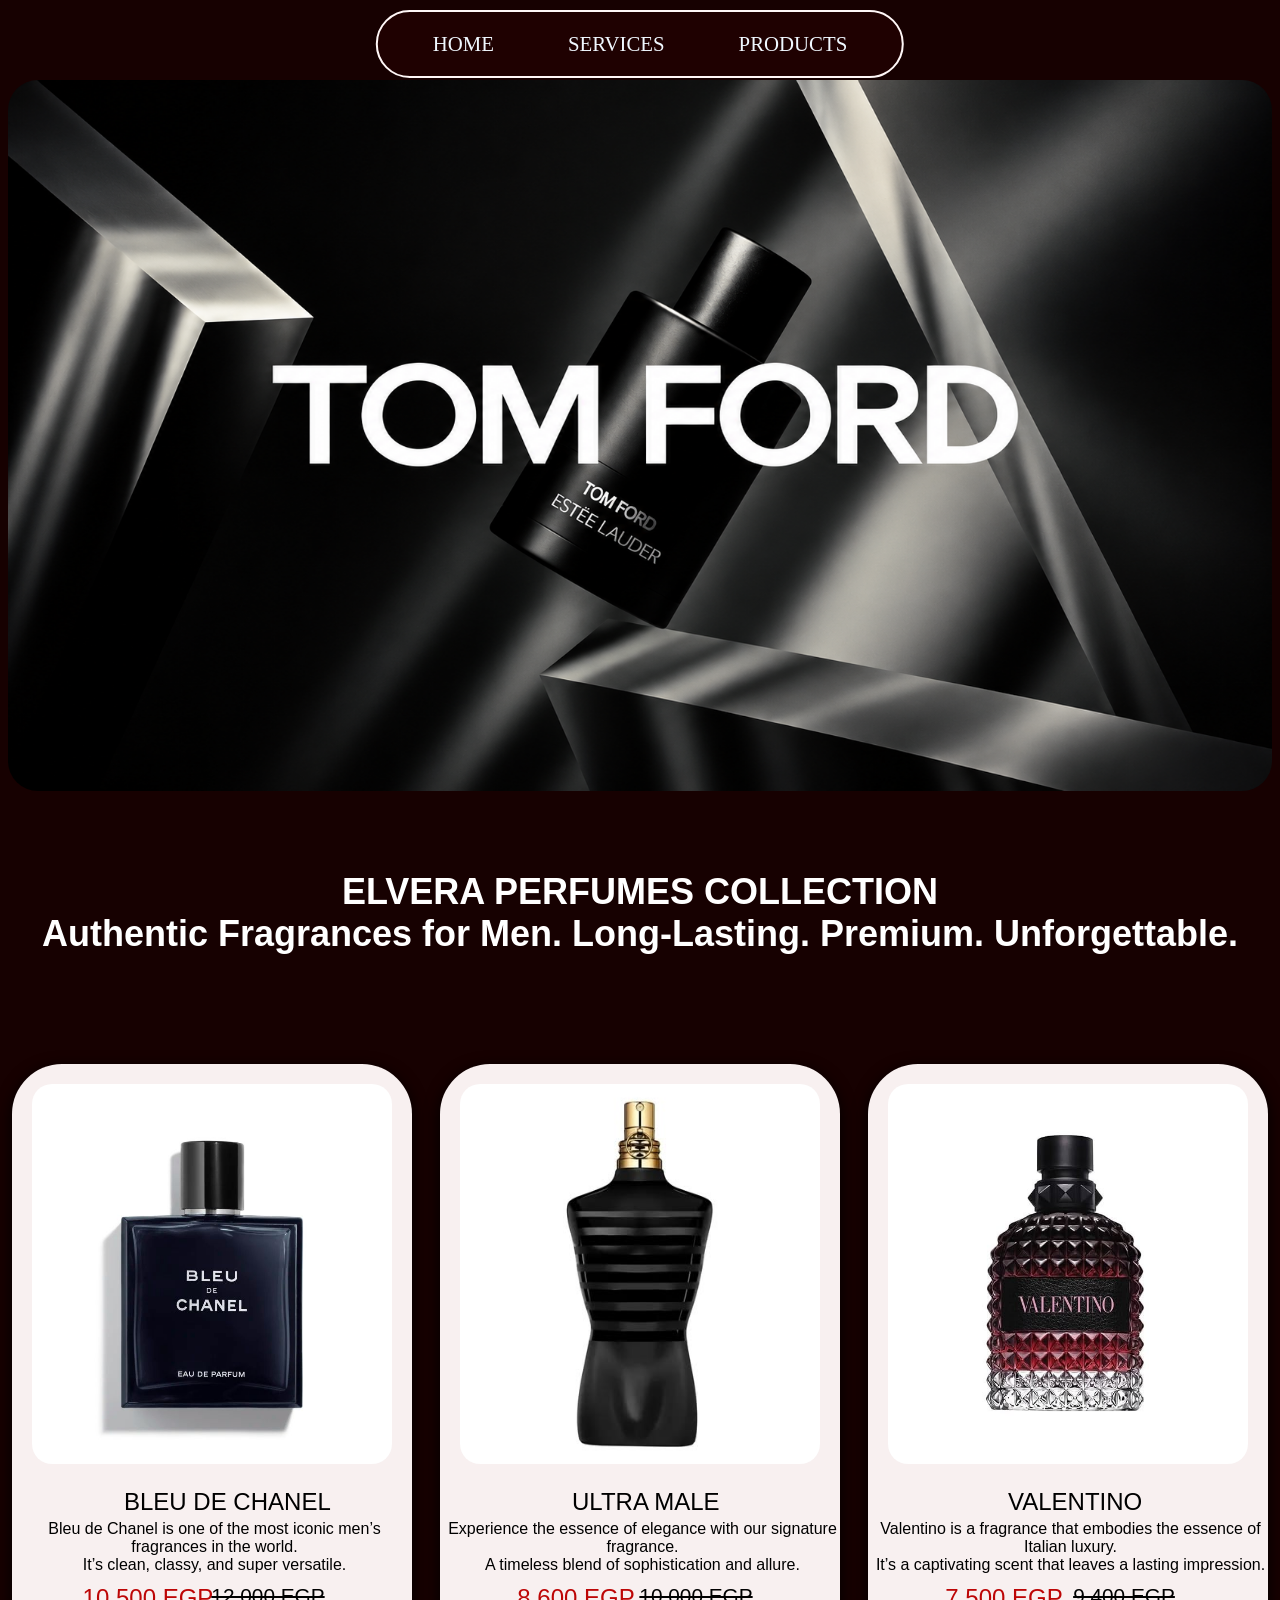
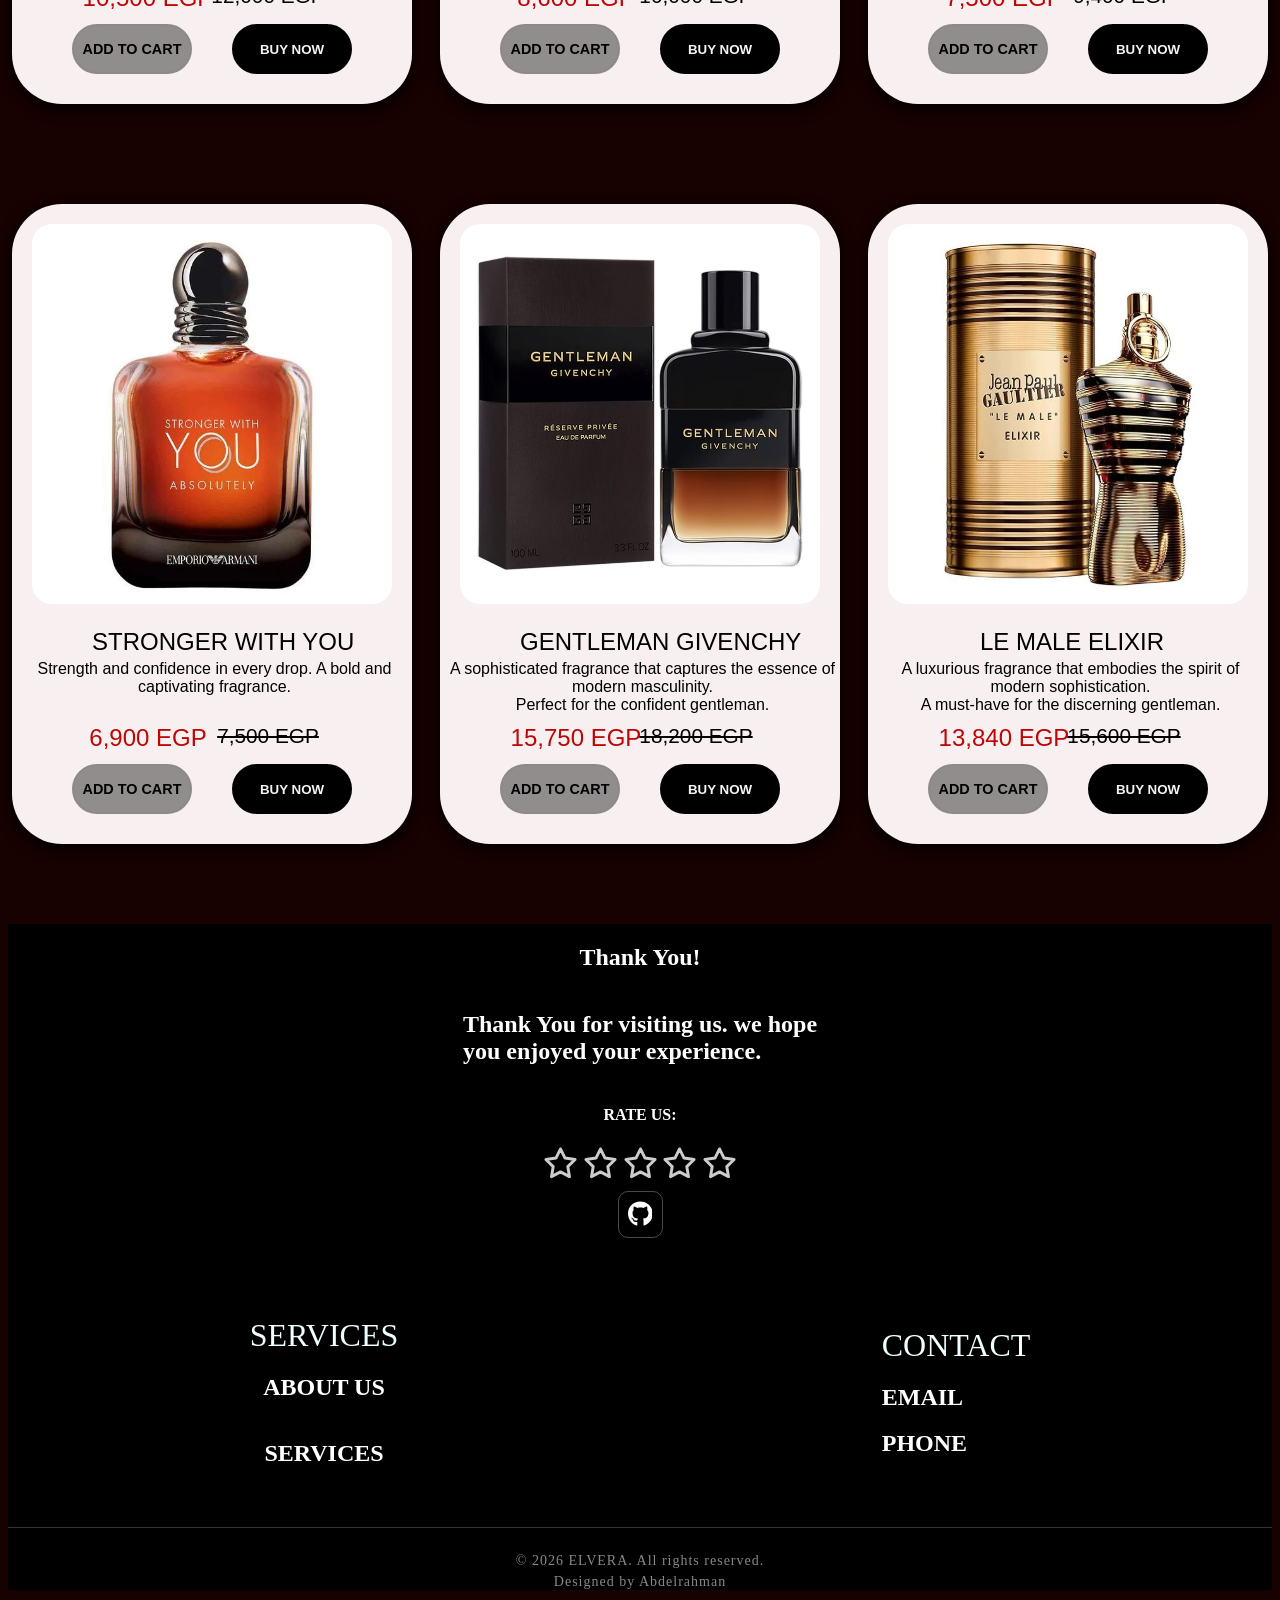
<file: products.html>
<!DOCTYPE html>
<html>
    <head>
        <meta charset="UTF-8">
        <meta name="viewport" content="width=device-width'initial-scale=1.0">
        <link rel="stylesheet" href="css.css">
    </head>
    <body>
        <header>
            <!-- <div class="logo">
                <a href="home.html">ELVERA</a>
            </div> -->

            <div class="nav nav2">
              <a href="index.html">HOME</a>
                <A href="service.html">SERVICES</A>
                <!-- <a href="contact.html">CONTACT</a> -->
                <a href="products.html">PRODUCTS</a>
            </div>
        </header>
        
<div class="menu">
              <aside>
                <details>
                  <summary>☰</summary>

                <a class="nav-link" href="index.html">HOME</a>
                <a class="nav-link" href="service.html">SERVICES</a>
                <!-- <a class="nav-link" href="contact.html">CONTACT</a> -->
                <a class="nav-link" href="products.html">PRODUCTS</a>
            
                </details>
              </aside>
            </div>

        <main>

          <div class="product-ph">
            <img src="images/32eb647c-aba8-4519-8cf5-e85e14a7ed47.png">
          </div>

        <div class="text">
          <h2>ELVERA PERFUMES COLLECTION<br>
          Authentic Fragrances for Men.
          Long-Lasting. Premium. Unforgettable.</h2>
        </div>


       <div class="product-fle">

       <div class="product-card">
       <span class="product-name">BLEU DE CHANEL</span>
       <span class="product-descrebtion">Bleu de Chanel is one of the most iconic men’s fragrances in the world.<br> It’s clean, classy, and super versatile.</span>
       
       <div class="product-price-container">
       <span class="product-price2">10,500 EGP</span>
       <span class="product-price">12,000 EGP</span>
        </div>
       <button class="btnn">ADD TO CART</button>
       <button class="btnnn">BUY NOW</button>

       <span class="product-flex">
        <img class="product-img" src="images/27e8d0310675106af5b831df84a4aa24.jpg">
        </span>
       
       </div>

       <div class="product-card">
       <span class="product-name2">ULTRA MALE</span>
       <span class="product-descrebtion">Experience the essence of elegance with our signature fragrance.<br> A timeless blend of sophistication and allure.</span>
       <div class="product-price-container">
       <span class="product-price2">8,600 EGP</span>
       <span class="product-price">10,000 EGP</span>
        </div>
       <button class="btnn">ADD TO CART</button>
       <button class="btnnn">BUY NOW</button>

       <span class="product-flex">
        <img class="product-img" src="images/627643a695775e7540aa7d2ee0a1bb75.jpg">
        </span>
       
       </div>


       <div class="product-card">
       <span class="product-name3">VALENTINO</span>
        <span class="product-descrebtion">Valentino is a fragrance that embodies the essence of Italian luxury.<br> It’s a captivating scent that leaves a lasting impression.</span>
       <div class="product-price-container">
       <span class="product-price2">7,500 EGP</span>
       <span class="product-price">9,400 EGP</span>
        </div>
       <button class="btnn">ADD TO CART</button>
       <button class="btnnn">BUY NOW</button>

       <span class="product-flex">
        <img class="product-img" src="images/6c302952de37dcf99b0da0aadb6c5cdb.jpg">
        </span>
       
       </div>

       <div class="product-card">
       <span class="product-name4">STRONGER WITH YOU</span>
       <span class="product-descrebtion">Strength and confidence in every drop. A bold and captivating fragrance.</span>
       <div class="product-price-container">
       <span class="product-price2">6,900 EGP</span>
       <span class="product-price">7,500 EGP</span>
        </div>
       <button class="btnn">ADD TO CART</button>
       <button class="btnnn">BUY NOW</button>

       <span class="product-flex">
        <img class="product-img" src="images/3bc91e8377e9c19233c9d67b6dabaa29.jpg">
        </span>
       
       </div>

       <div class="product-card">
       <span class="product-name4">GENTLEMAN GIVENCHY</span>
       <span class="product-descrebtion">A sophisticated fragrance that captures the essence of modern masculinity.<br> Perfect for the confident gentleman.</span>
       <div class="product-price-container">
       <span class="product-price2">15,750 EGP</span>
       <span class="product-price">18,200 EGP</span>
        </div>
       <button class="btnn">ADD TO CART</button>
       <button class="btnnn">BUY NOW</button>

       <span class="product-flex">
        <img class="product-img" src="images/51e1cf93896be2340b3ab9e69b12e86d.jpg">
        </span>
       
       </div>

       <div class="product-card">
       <span class="product-name">LE MALE ELIXIR</span>
       <span class="product-descrebtion">A luxurious fragrance that embodies the spirit of modern sophistication.<br> A must-have for the discerning gentleman.</span>
       <div class="product-price-container">
       <span class="product-price2">13,840 EGP</span>
       <span class="product-price">15,600 EGP</span>
        </div>
       <button class="btnn">ADD TO CART</button>
       <button class="btnnn">BUY NOW</button>

       <span class="product-flex">
        <img class="product-img" src="images/1ecbb7a44efa03a5b9a41283c10e7a07.jpg">
        </span>
       
       </div>
       </div>
          

        </main>

        <footer class="footer">

    <div class="footer-flex">
        <h2>Thank You!</h2>
        <h2>Thank You for visiting us. we hope<br> you enjoyed your experience.</h2>
        <h4>RATE US:</h4>
    

       <!-- From Uiverse.io by Lu2ovic --> 
<div class="rating">
  <input value="5" name="rating" id="star5" type="radio" />
  <label title="5 stars" for="star5">
    <svg
      stroke-linejoin="round"
      stroke-linecap="round"
      stroke-width="2"
      stroke="#000000"
      fill="none"
      viewBox="0 0 24 24"
      height="35"
      width="35"
      xmlns="http://www.w3.org/2000/svg"
      class="svgOne"
    >
      <polygon
        points="12 2 15.09 8.26 22 9.27 17 14.14 18.18 21.02 12 17.77 5.82 21.02 7 14.14 2 9.27 8.91 8.26 12 2"
      ></polygon>
    </svg>
    <svg
      stroke-linejoin="round"
      stroke-linecap="round"
      stroke-width="2"
      stroke="#000000"
      fill="none"
      viewBox="0 0 24 24"
      height="35"
      width="35"
      xmlns="http://www.w3.org/2000/svg"
      class="svgTwo"
    >
      <polygon
        points="12 2 15.09 8.26 22 9.27 17 14.14 18.18 21.02 12 17.77 5.82 21.02 7 14.14 2 9.27 8.91 8.26 12 2"
      ></polygon>
    </svg>
    <div class="ombre"></div>
  </label>

  <input value="4" name="rating" id="star4" type="radio" />
  <label title="4 stars" for="star4">
    <svg
      stroke-linejoin="round"
      stroke-linecap="round"
      stroke-width="2"
      stroke="#000000"
      fill="none"
      viewBox="0 0 24 24"
      height="35"
      width="35"
      xmlns="http://www.w3.org/2000/svg"
      class="svgOne"
    >
      <polygon
        points="12 2 15.09 8.26 22 9.27 17 14.14 18.18 21.02 12 17.77 5.82 21.02 7 14.14 2 9.27 8.91 8.26 12 2"
      ></polygon>
    </svg>
    <svg
      stroke-linejoin="round"
      stroke-linecap="round"
      stroke-width="2"
      stroke="#000000"
      fill="none"
      viewBox="0 0 24 24"
      height="35"
      width="35"
      xmlns="http://www.w3.org/2000/svg"
      class="svgTwo"
    >
      <polygon
        points="12 2 15.09 8.26 22 9.27 17 14.14 18.18 21.02 12 17.77 5.82 21.02 7 14.14 2 9.27 8.91 8.26 12 2"
      ></polygon>
    </svg>
    <div class="ombre"></div>
  </label>

  <input value="3" name="rating" id="star3" type="radio" />
  <label title="3 stars" for="star3">
    <svg
      stroke-linejoin="round"
      stroke-linecap="round"
      stroke-width="2"
      stroke="#000000"
      fill="none"
      viewBox="0 0 24 24"
      height="35"
      width="35"
      xmlns="http://www.w3.org/2000/svg"
      class="svgOne"
    >
      <polygon
        points="12 2 15.09 8.26 22 9.27 17 14.14 18.18 21.02 12 17.77 5.82 21.02 7 14.14 2 9.27 8.91 8.26 12 2"
      ></polygon>
    </svg>
    <svg
      stroke-linejoin="round"
      stroke-linecap="round"
      stroke-width="2"
      stroke="#000000"
      fill="none"
      viewBox="0 0 24 24"
      height="35"
      width="35"
      xmlns="http://www.w3.org/2000/svg"
      class="svgTwo"
    >
      <polygon
        points="12 2 15.09 8.26 22 9.27 17 14.14 18.18 21.02 12 17.77 5.82 21.02 7 14.14 2 9.27 8.91 8.26 12 2"
      ></polygon>
    </svg>
    <div class="ombre"></div>
  </label>

  <input value="2" name="rating" id="star2" type="radio" />
  <label title="2 stars" for="star2">
    <svg
      stroke-linejoin="round"
      stroke-linecap="round"
      stroke-width="2"
      stroke="#000000"
      fill="none"
      viewBox="0 0 24 24"
      height="35"
      width="35"
      xmlns="http://www.w3.org/2000/svg"
      class="svgOne"
    >
      <polygon
        points="12 2 15.09 8.26 22 9.27 17 14.14 18.18 21.02 12 17.77 5.82 21.02 7 14.14 2 9.27 8.91 8.26 12 2"
      ></polygon>
    </svg>
    <svg
      stroke-linejoin="round"
      stroke-linecap="round"
      stroke-width="2"
      stroke="#000000"
      fill="none"
      viewBox="0 0 24 24"
      height="35"
      width="35"
      xmlns="http://www.w3.org/2000/svg"
      class="svgTwo"
    >
      <polygon
        points="12 2 15.09 8.26 22 9.27 17 14.14 18.18 21.02 12 17.77 5.82 21.02 7 14.14 2 9.27 8.91 8.26 12 2"
      ></polygon>
    </svg>
    <div class="ombre"></div>
  </label>

  <input value="1" name="rating" id="star1" type="radio" />
  <label title="1 star" for="star1">
    <svg
      stroke-linejoin="round"
      stroke-linecap="round"
      stroke-width="2"
      stroke="#000000"
      fill="none"
      viewBox="0 0 24 24"
      height="35"
      width="35"
      xmlns="http://www.w3.org/2000/svg"
      class="svgOne"
    >
      <polygon
        points="12 2 15.09 8.26 22 9.27 17 14.14 18.18 21.02 12 17.77 5.82 21.02 7 14.14 2 9.27 8.91 8.26 12 2"
      ></polygon>
    </svg>
    <svg
      stroke-linejoin="round"
      stroke-linecap="round"
      stroke-width="2"
      stroke="#000000"
      fill="none"
      viewBox="0 0 24 24"
      height="35"
      width="35"
      xmlns="http://www.w3.org/2000/svg"
      class="svgTwo"
    >
      <polygon
        points="12 2 15.09 8.26 22 9.27 17 14.14 18.18 21.02 12 17.77 5.82 21.02 7 14.14 2 9.27 8.91 8.26 12 2"
      ></polygon>
    </svg>
    <div class="ombre"></div>
  </label>
</div>

<!-- From Uiverse.io by vinodjangid07 -->
<a href="https://github.com/abdelrahman-mohamed2009" target="_blank" class="Btn">
  <span class="svgContainer">
    <svg fill="white" viewBox="0 0 496 512" height="1.6em">
      <path d="M165.9 397.4c0 2-2.3 3.6-5.2 3.6-3.3.3-5.6-1.3-5.6-3.6 0-2 2.3-3.6 5.2-3.6 3-.3 5.6 1.3 5.6 3.6zm-31.1-4.5c-.7 2 1.3 4.3 4.3 4.9 2.6 1 5.6 0 6.2-2s-1.3-4.3-4.3-5.2c-2.6-.7-5.5.3-6.2 2.3zm44.2-1.7c-2.9.7-4.9 2.6-4.6 4.9.3 2 2.9 3.3 5.9 2.6 2.9-.7 4.9-2.6 4.6-4.6-.3-1.9-3-3.2-5.9-2.9zM244.8 8C106.1 8 0 113.3 0 252c0 110.9 69.8 205.8 169.5 239.2 12.8 2.3 17.3-5.6 17.3-12.1 0-6.2-.3-40.4-.3-61.4 0 0-70 15-84.7-29.8 0 0-11.4-29.1-27.8-36.6 0 0-22.9-15.7 1.6-15.4 0 0 24.9 2 38.6 25.8 21.9 38.6 58.6 27.5 72.9 20.9 2.3-16 8.8-27.1 16-33.7-55.9-6.2-112.3-14.3-112.3-110.5 0-27.5 7.6-41.3 23.6-58.9-2.6-6.5-11.1-33.3 2.6-67.9 20.9-6.5 69 27 69 27 20-5.6 41.5-8.5 62.8-8.5s42.8 2.9 62.8 8.5c0 0 48.1-33.6 69-27 13.7 34.7 5.2 61.4 2.6 67.9 16 17.7 25.8 31.5 25.8 58.9 0 96.5-58.9 104.2-114.8 110.5 9.2 7.9 17 22.9 17 46.4 0 33.7-.3 75.4-.3 83.6 0 6.5 4.6 14.4 17.3 12.1C428.2 457.8 496 362.9 496 252 496 113.3 383.5 8 244.8 8zM97.2 352.9c-1.3 1-1 3.3.7 5.2 1.6 1.6 3.9 2.3 5.2 1 1.3-1 1-3.3-.7-5.2-1.6-1.6-3.9-2.3-5.2-1zm-10.8-8.1c-.7 1.3.3 2.9 2.3 3.9 1.6 1 3.6.7 4.3-.7.7-1.3-.3-2.9-2.3-3.9-2-.6-3.6-.3-4.3.7zm32.4 35.6c-1.6 1.3-1 4.3 1.3 6.2 2.3 2.3 5.2 2.6 6.5 1 1.3-1.3.7-4.3-1.3-6.2-2.2-2.3-5.2-2.6-6.5-1zm-11.4-14.7c-1.6 1-1.6 3.6 0 5.9 1.6 2.3 4.3 3.3 5.6 2.3 1.6-1.3 1.6-3.9 0-6.2-1.4-2.3-4-3.3-5.6-2z"></path>
    </svg>
  </span>
  <span class="BG"></span>
</a>
</div>

    </div>

    <div class="flex-2">
    <div class="footer-flex">
        <a class="greater" href="service.html">SERVICES</a>
        <h2>ABOUT US</h2>
        <h2>SERVICES</h2>
       
    </div>
    <div>
    <a class="greater"  href="contact.html">CONTACT</a>
    <h2>EMAIL</h2>
    <h2>PHONE</h2>
    </div>
    </div>

<div class="copyright">
  <p>© 2026 ELVERA. All rights reserved.</p>
  <p>Designed  by Abdelrahman</p>
</div>

</footer>

    </body>
</html>
</file>
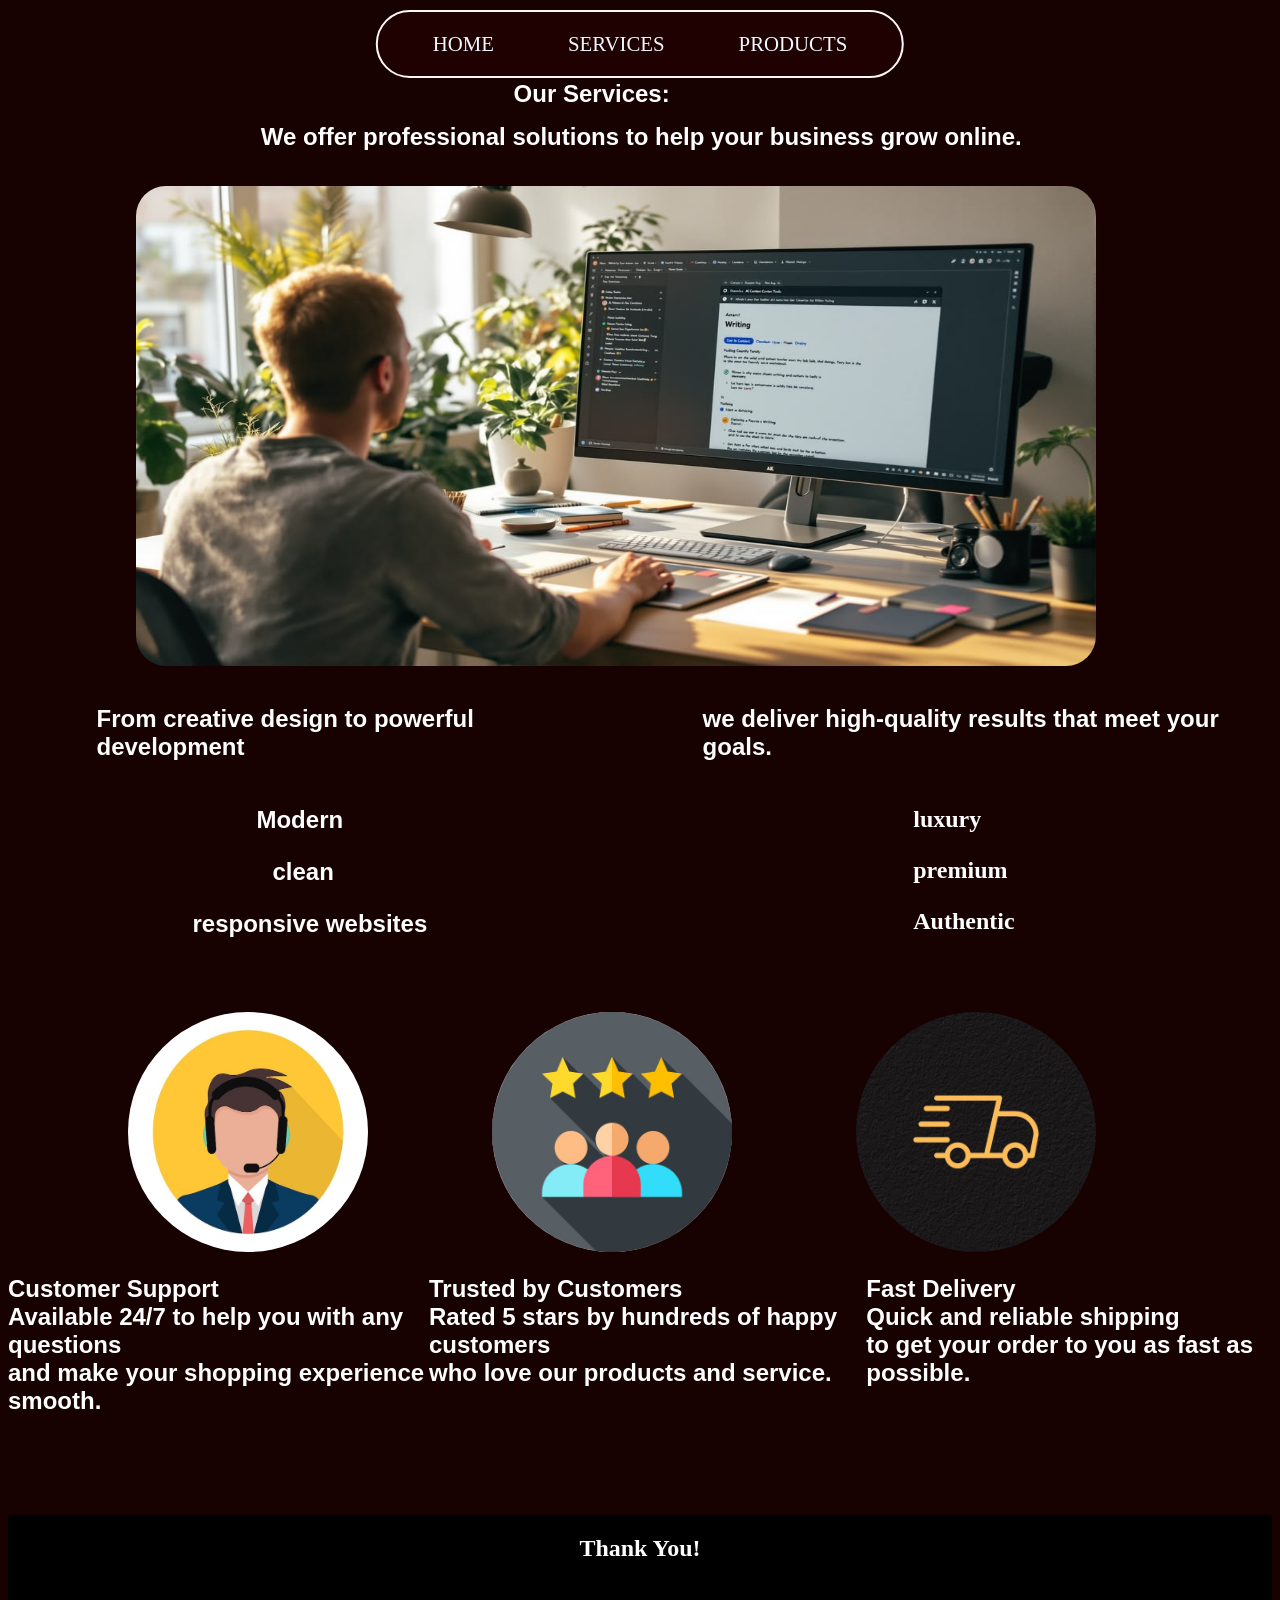
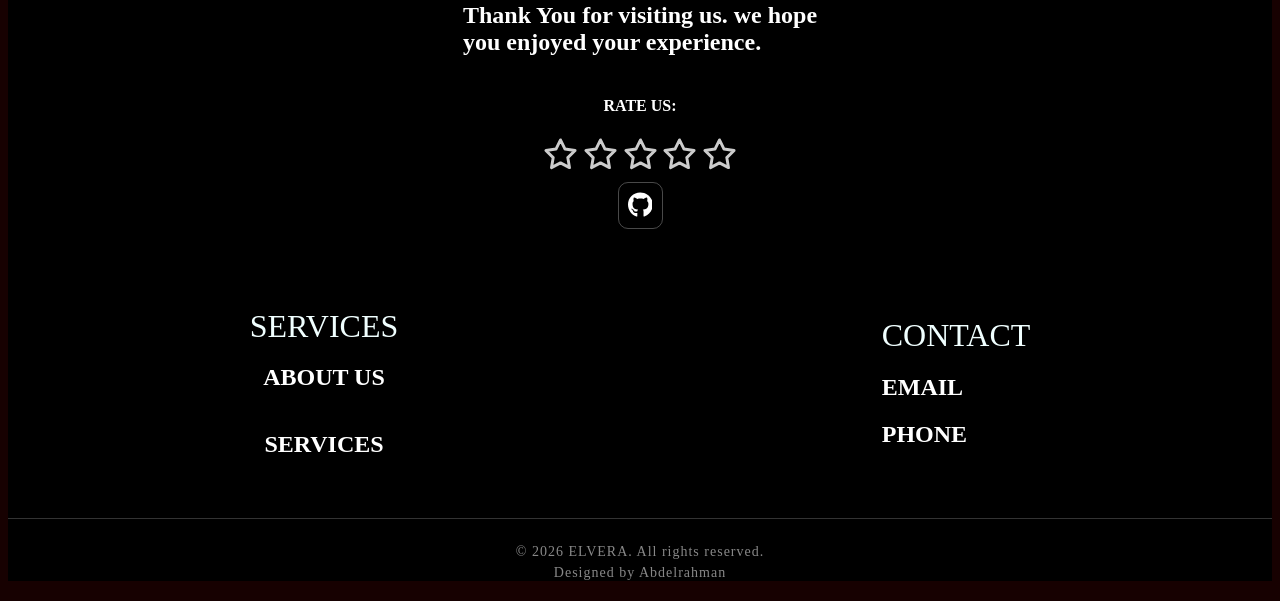
<file: service.html>
<!DOCTYPE html>
<html>
    <head>
        <meta charset="UTF-8">
        <meta name="viewport" content="width=device-width'initial-scale=1.0">
        <link rel="stylesheet" href="css.css">
    </head>
    <body>
        <header>
            <!-- <div class="logo">
                <a href="home.html">ELVERA</a>
            </div> -->

            <div class="nav nav2">
              <a href="index.html">HOME</a>
                <a href="service.html">SERVICES</a>
                <!-- <a href="contact.html">CONTACT</a> -->
                <a href="products.html">PRODUCTS</a>
            </div>
        </header>
        
        <div class="menu">
              <aside>
                <details>
                  <summary>☰</summary>

                <a class="nav-link" href="index.html">HOME</a>
                <a class="nav-link" href="service.html">SERVICES</a>
                <!-- <a class="nav-link" href="contact.html">CONTACT</a> -->
                <a class="nav-link" href="products.html">PRODUCTS</a>
            
                </details>
              </aside>
            </div>

        <main>
         
            <div class="ph">
                <h2 class="space"> 
                    <p class="word"> Our Services:</p>
We offer professional solutions to help your business grow online.</h2>
                <img src="images/d79f944e9b85f89d58d74baf16fbc9fe.jpg">
               <section class="flex">
                <h2 class="write">From creative design to powerful development</h2>
                <h2 class="write">we deliver high-quality results that meet your goals.</h2>
                </section>

                <section class="flex">
                  <h2 class="write"> 
                   
                     <p class="marg">Modern</p> 
                     <p class="marg2">clean</p> 
                     <p class="marg1">responsive websites</p></h2>

                     <h2>
                        <p class="marg-model2">luxury</p> 
                        <p class="marg-model2">premium</p> 
                        <p class="marg-model2">Authentic</p> 
                        
                     </h2>

                </section>

            </div>
         
    <div class="shadow">
        
        <img class="cir" src="images/44272df32b1b832c9ea8f596fb4d76b2.jpg" height="240" width="240">
        <img class="cir" src="images/abd3fdbf74f54dc52461687b9581b397.jpg" height="240" width="240">
        <img class="cir" src="images/c0335d593a5b28585c8dd5097c1c09c7.jpg" height="240" width="240">
        
    </div>

<div class="flexx">

    <h2>Customer Support<br>
Available 24/7 to help you with any questions <br>and make your shopping experience smooth.</h2>
    <h2>Trusted by Customers<br>
Rated 5 stars by hundreds of happy customers<br> who love our products and service.</h2>
    <h2>Fast Delivery<br>
Quick and reliable shipping <br>to get your order to you as fast as possible.</h2>

</div>

        </main>

<footer class="footer">

    <div class="footer-flex">
        <h2>Thank You!</h2>
        <h2>Thank You for visiting us. we hope<br> you enjoyed your experience.</h2>
        <h4>RATE US:</h4>
    

        <!-- From Uiverse.io by Lu2ovic --> 
<div class="rating">
  <input value="5" name="rating" id="star5" type="radio" />
  <label title="5 stars" for="star5">
    <svg
      stroke-linejoin="round"
      stroke-linecap="round"
      stroke-width="2"
      stroke="#000000"
      fill="none"
      viewBox="0 0 24 24"
      height="35"
      width="35"
      xmlns="http://www.w3.org/2000/svg"
      class="svgOne"
    >
      <polygon
        points="12 2 15.09 8.26 22 9.27 17 14.14 18.18 21.02 12 17.77 5.82 21.02 7 14.14 2 9.27 8.91 8.26 12 2"
      ></polygon>
    </svg>
    <svg
      stroke-linejoin="round"
      stroke-linecap="round"
      stroke-width="2"
      stroke="#000000"
      fill="none"
      viewBox="0 0 24 24"
      height="35"
      width="35"
      xmlns="http://www.w3.org/2000/svg"
      class="svgTwo"
    >
      <polygon
        points="12 2 15.09 8.26 22 9.27 17 14.14 18.18 21.02 12 17.77 5.82 21.02 7 14.14 2 9.27 8.91 8.26 12 2"
      ></polygon>
    </svg>
    <div class="ombre"></div>
  </label>

  <input value="4" name="rating" id="star4" type="radio" />
  <label title="4 stars" for="star4">
    <svg
      stroke-linejoin="round"
      stroke-linecap="round"
      stroke-width="2"
      stroke="#000000"
      fill="none"
      viewBox="0 0 24 24"
      height="35"
      width="35"
      xmlns="http://www.w3.org/2000/svg"
      class="svgOne"
    >
      <polygon
        points="12 2 15.09 8.26 22 9.27 17 14.14 18.18 21.02 12 17.77 5.82 21.02 7 14.14 2 9.27 8.91 8.26 12 2"
      ></polygon>
    </svg>
    <svg
      stroke-linejoin="round"
      stroke-linecap="round"
      stroke-width="2"
      stroke="#000000"
      fill="none"
      viewBox="0 0 24 24"
      height="35"
      width="35"
      xmlns="http://www.w3.org/2000/svg"
      class="svgTwo"
    >
      <polygon
        points="12 2 15.09 8.26 22 9.27 17 14.14 18.18 21.02 12 17.77 5.82 21.02 7 14.14 2 9.27 8.91 8.26 12 2"
      ></polygon>
    </svg>
    <div class="ombre"></div>
  </label>

  <input value="3" name="rating" id="star3" type="radio" />
  <label title="3 stars" for="star3">
    <svg
      stroke-linejoin="round"
      stroke-linecap="round"
      stroke-width="2"
      stroke="#000000"
      fill="none"
      viewBox="0 0 24 24"
      height="35"
      width="35"
      xmlns="http://www.w3.org/2000/svg"
      class="svgOne"
    >
      <polygon
        points="12 2 15.09 8.26 22 9.27 17 14.14 18.18 21.02 12 17.77 5.82 21.02 7 14.14 2 9.27 8.91 8.26 12 2"
      ></polygon>
    </svg>
    <svg
      stroke-linejoin="round"
      stroke-linecap="round"
      stroke-width="2"
      stroke="#000000"
      fill="none"
      viewBox="0 0 24 24"
      height="35"
      width="35"
      xmlns="http://www.w3.org/2000/svg"
      class="svgTwo"
    >
      <polygon
        points="12 2 15.09 8.26 22 9.27 17 14.14 18.18 21.02 12 17.77 5.82 21.02 7 14.14 2 9.27 8.91 8.26 12 2"
      ></polygon>
    </svg>
    <div class="ombre"></div>
  </label>

  <input value="2" name="rating" id="star2" type="radio" />
  <label title="2 stars" for="star2">
    <svg
      stroke-linejoin="round"
      stroke-linecap="round"
      stroke-width="2"
      stroke="#000000"
      fill="none"
      viewBox="0 0 24 24"
      height="35"
      width="35"
      xmlns="http://www.w3.org/2000/svg"
      class="svgOne"
    >
      <polygon
        points="12 2 15.09 8.26 22 9.27 17 14.14 18.18 21.02 12 17.77 5.82 21.02 7 14.14 2 9.27 8.91 8.26 12 2"
      ></polygon>
    </svg>
    <svg
      stroke-linejoin="round"
      stroke-linecap="round"
      stroke-width="2"
      stroke="#000000"
      fill="none"
      viewBox="0 0 24 24"
      height="35"
      width="35"
      xmlns="http://www.w3.org/2000/svg"
      class="svgTwo"
    >
      <polygon
        points="12 2 15.09 8.26 22 9.27 17 14.14 18.18 21.02 12 17.77 5.82 21.02 7 14.14 2 9.27 8.91 8.26 12 2"
      ></polygon>
    </svg>
    <div class="ombre"></div>
  </label>

  <input value="1" name="rating" id="star1" type="radio" />
  <label title="1 star" for="star1">
    <svg
      stroke-linejoin="round"
      stroke-linecap="round"
      stroke-width="2"
      stroke="#000000"
      fill="none"
      viewBox="0 0 24 24"
      height="35"
      width="35"
      xmlns="http://www.w3.org/2000/svg"
      class="svgOne"
    >
      <polygon
        points="12 2 15.09 8.26 22 9.27 17 14.14 18.18 21.02 12 17.77 5.82 21.02 7 14.14 2 9.27 8.91 8.26 12 2"
      ></polygon>
    </svg>
    <svg
      stroke-linejoin="round"
      stroke-linecap="round"
      stroke-width="2"
      stroke="#000000"
      fill="none"
      viewBox="0 0 24 24"
      height="35"
      width="35"
      xmlns="http://www.w3.org/2000/svg"
      class="svgTwo"
    >
      <polygon
        points="12 2 15.09 8.26 22 9.27 17 14.14 18.18 21.02 12 17.77 5.82 21.02 7 14.14 2 9.27 8.91 8.26 12 2"
      ></polygon>
    </svg>
    <div class="ombre"></div>
  </label>
</div>

<!-- From Uiverse.io by vinodjangid07 -->
<a href="https://github.com/abdelrahman-mohamed2009" target="_blank" class="Btn">
  <span class="svgContainer">
    <svg fill="white" viewBox="0 0 496 512" height="1.6em">
      <path d="M165.9 397.4c0 2-2.3 3.6-5.2 3.6-3.3.3-5.6-1.3-5.6-3.6 0-2 2.3-3.6 5.2-3.6 3-.3 5.6 1.3 5.6 3.6zm-31.1-4.5c-.7 2 1.3 4.3 4.3 4.9 2.6 1 5.6 0 6.2-2s-1.3-4.3-4.3-5.2c-2.6-.7-5.5.3-6.2 2.3zm44.2-1.7c-2.9.7-4.9 2.6-4.6 4.9.3 2 2.9 3.3 5.9 2.6 2.9-.7 4.9-2.6 4.6-4.6-.3-1.9-3-3.2-5.9-2.9zM244.8 8C106.1 8 0 113.3 0 252c0 110.9 69.8 205.8 169.5 239.2 12.8 2.3 17.3-5.6 17.3-12.1 0-6.2-.3-40.4-.3-61.4 0 0-70 15-84.7-29.8 0 0-11.4-29.1-27.8-36.6 0 0-22.9-15.7 1.6-15.4 0 0 24.9 2 38.6 25.8 21.9 38.6 58.6 27.5 72.9 20.9 2.3-16 8.8-27.1 16-33.7-55.9-6.2-112.3-14.3-112.3-110.5 0-27.5 7.6-41.3 23.6-58.9-2.6-6.5-11.1-33.3 2.6-67.9 20.9-6.5 69 27 69 27 20-5.6 41.5-8.5 62.8-8.5s42.8 2.9 62.8 8.5c0 0 48.1-33.6 69-27 13.7 34.7 5.2 61.4 2.6 67.9 16 17.7 25.8 31.5 25.8 58.9 0 96.5-58.9 104.2-114.8 110.5 9.2 7.9 17 22.9 17 46.4 0 33.7-.3 75.4-.3 83.6 0 6.5 4.6 14.4 17.3 12.1C428.2 457.8 496 362.9 496 252 496 113.3 383.5 8 244.8 8zM97.2 352.9c-1.3 1-1 3.3.7 5.2 1.6 1.6 3.9 2.3 5.2 1 1.3-1 1-3.3-.7-5.2-1.6-1.6-3.9-2.3-5.2-1zm-10.8-8.1c-.7 1.3.3 2.9 2.3 3.9 1.6 1 3.6.7 4.3-.7.7-1.3-.3-2.9-2.3-3.9-2-.6-3.6-.3-4.3.7zm32.4 35.6c-1.6 1.3-1 4.3 1.3 6.2 2.3 2.3 5.2 2.6 6.5 1 1.3-1.3.7-4.3-1.3-6.2-2.2-2.3-5.2-2.6-6.5-1zm-11.4-14.7c-1.6 1-1.6 3.6 0 5.9 1.6 2.3 4.3 3.3 5.6 2.3 1.6-1.3 1.6-3.9 0-6.2-1.4-2.3-4-3.3-5.6-2z"></path>
    </svg>
  </span>
  <span class="BG"></span>
</a>

    </div>

    <div class="flex-2">
    <div class="footer-flex">
        <a class="greater" href="service.html">SERVICES</a>
        <h2>ABOUT US</h2>
        <h2>SERVICES</h2>
       
    </div>
    <div>
    <a class="greater"  href="contact.html">CONTACT</a>
    <h2>EMAIL</h2>
    <h2>PHONE</h2>

    
    </div>

    
    </div>
     
    <div class="copyright">
  <p>© 2026 ELVERA. All rights reserved.</p>
  <p>Designed  by Abdelrahman</p>
</div>


</footer>

    </body>
</html>
</file>
<file: css.css>
body{
  background-color: rgb(23, 1, 1);
  color: white;
  scroll-behavior: smooth;
}

.contact{
  background-color: rgb(242, 241, 241);
}


h3{
  color: red;
  text-align: center;
  size: 1rem;
}

.center{
  margin-left: 380px;
}

@media(max-width: 480px) {
  .center{
    width: 25rem;
    margin-left: 10px;
  }
}

.video{
  width: 800px;
  height: 850px;
  margin-left: 19%;
   margin-top: 0;

}

@media(max-width: 480px){
  .video{
    width: 20rem;
    margin-left: 0px;
    margin: 0px;
    height: 0px;
  }
}

.video{
  margin-left: 18%;
}

.block{
  display: block;
}

.block img{
  border-radius: 30px;
}

.img-flex{
  display: flex;
  flex-direction: row;
  align-items: flex-start;
  gap: 60px;
  padding: 20px;
}

@media(max-width: 480px) {
  .img-flex{
    display: flex;
    flex-direction: column;
  }
  
}

.big{
  background-image: linear-gradient(rgb(224, 24, 10) , rgb(6, 0, 0));
  size: 5rem;
  text-align: center;
  color: rgb(239, 230, 230);
  font-style: italic;
  font-family: cormorant Georgia, 'Times New Roman', Times, serif;
  padding: 50px;
  margin-top: 0;
  border-radius: 30px;
}

.photo{
  width: 30%;
  height: 400px;
  object-fit: cover;
  border-radius: 30px;
  margin-left: 30px;
}

@media(max-width: 480px) {
  .photo{
    width: 20rem;
  }
}

.photo:hover{
  animation: glow;
  animation-duration: 4s;
}

@keyframes glow{
  50%{box-shadow: 0px 0px 50px rgb(242, 242, 245);}
}



.side-img{
  border-radius: 50px;
  display: flex;
  flex-direction: row;
  align-items: center;
  gap: 20px;
  display: block;
  margin-bottom: 30px;
}

.border{
  /* border: 5px solid rgb(0, 0, 0);
  padding: 30px; */
  border-radius: 40px;
  text-align: center;
  size: 2rem;
  color: aliceblue;
}

.side-img img{
   border-radius: 50px;
    margin-bottom: 30px;
}

header{
    background-color: rgb(31, 1, 1);
    padding: 20px;
  display: flex;
  flex-direction: row;
  justify-content: center;
  align-items: center;
  flex-wrap: nowrap;
  white-space: nowrap;
  color: aliceblue;
  border-radius: 100px;
  width: fit-content;
  text-align: center;
  border: 2px solid rgb(255, 247, 247);
  position: fixed;
 top: 10px;
 left: 50%;
 transform: translateX(-50%);
 z-index: 1000;
 
}

@media(max-width: 480px){
  header{
   display: none;
  }
}

.nav a{
  color: aliceblue;
margin: 35px;
font-size: 1.3rem;
font-style: bold;
text-decoration: none;
  /* transition: transform 0.2s ease-in-out ; */

}

.nav2 a:hover{
  color: crimson;
  /* transform: translateY(-5px); */
 
}

.hero-text{
  color: rgb(239, 241, 243);
  margin-top: 110px;
  text-align: center;
  font-size: 2rem;
  font-family: 'Courier New', Courier, monospace;
  padding: 20px;
}

@media(max-width: 480px){
  .hero-text{
    margin-top: 50px;
    text-align: center;
    font-size: 1.5rem;
    font-family: 'Courier New', Courier, monospace;
    padding: 20px;
  }
}

.hero-text p{
   animation-name: slideup;
  animation-duration: 2s;
}

@keyframes slideup{
  from{transform: translatey(300px);}
}

.p-text{
  font-size: 2rem;
  margin-left: 35%;
}

@media(max-width: 480px){
  .p-text{
    margin-left: 35px;
  }
}

.hero{
width: 100%;
height: 800px;
  background-image: url(images/847e28cc-e5a0-49af-89f0-ba91fb5719c0.png);
  background-repeat: no-repeat;
 background-size: 100% 100%;
 background-position: center;
 display: flex;
 justify-content: center;
 align-items: center;
 text-align: center;
 margin: 0px;
}


@media (max-width: 480px) {
    .hero{
        background-size: 100% 90%; /* رجعناها زي ما كانت */
        background-position: center; /* في النص */
        padding-right: 40px; /* زق الكلام شمال 40px */
        align-items: flex-start; /* الزق الكلام فوق شوية */
    }
}



.bbutton{
  color: white;
  border: 2px solid rgb(255, 255, 255);
  background-color: rgb(0, 0, 0);
  border-radius: 50px;
  width: 200px;
  height: 50px;
  transition: transform 0.2s ease-in-out ;
}

.bbutton:hover{
  background-color: rgb(54, 1, 1);
  transform: translateY(-5px);

}

.back-photo{
  background-image: url(images/ce554c271654439ae2dd7442caa382d7.jpg);
  background-repeat: no-repeat;
  background-size: cover;
  border-radius: 80px;
  /* padding: 200px; */
  font-size: 2rem;
  text-align: left;
  padding-top: 150px;
  padding-left: 30px;
  height: 500px;
}

.cir{
  border-radius: 150px;
 margin-left: 120px;
 margin-top: 30px;
}

@media(max-width: 480px){
  .cir{
    border-radius: 150px;
   margin-left: 6rem;
   margin-top: 30px;
   margin-bottom: 30px;
  }
}

.cir:hover{
  animation: glow;
  animation-duration: 5s;
}

@keyframes glow{
  from{
    box-shadow: 0 0 0 0 white;
  }

  to{
    box-shadow: 0 0 50px 20px white;
  }
}

.project{
  position: relative;
  height: 350px;
  width: 350px;
  margin: 0 auto;
}

.project img{
   height: 100%;
  width: 100%;
  display: block;
}

.button-over{
  position: absolute;
  inset: 0;

  display: flex;
  justify-content: center;
  align-items: center;
  background-color: rgba(1, 0, 0, 0.566);
  opacity: 0;
  /* animation-name: fadein;
  animation-duration: infinite; */
}

.button-over:hover{
animation-name: fadein;
  animation-duration: 2s;
  animation-fill-mode: forwards;
}

@keyframes fadein{
  from{
    opacity: 0;
  }

  to{
    opacity: 1;
  }
}

.image{
  border-radius: 30px;
}

.ph img{
  width: 60rem;
  height: 30rem;
  border-radius: 30px;
  margin-left: 8rem;
  margin-top: 15px;
  margin-bottom: 15px;
}

@media(max-width: 480px){
  .ph img{
    width: 25rem;
    height: 20rem;
    margin-left: 5%;
    margin-top: 15px;
    margin-bottom: 15px;
  }
}


.space{
  margin-top: 5rem;
  margin-left: 20%;
  font-family: 'Franklin Gothic Medium', 'Arial Narrow', Arial, sans-serif;
}

@media(max-width: 480px){
  .space{
    margin-top: 5rem;
    margin-left: 5%;
    font-family: 'Franklin Gothic Medium', 'Arial Narrow', Arial, sans-serif;
  }
}

.write{
  margin-left: 7%;
  /* margin-bottom: 2rem; */
  font-family: 'Franklin Gothic Medium', 'Arial Narrow', Arial, sans-serif;
}

@media(max-width: 480px){
  .write{
    margin-left: 5%;
    margin-bottom: 2rem;
    font-family: 'Franklin Gothic Medium', 'Arial Narrow', Arial, sans-serif;
  }
}

.flex{
  display: flex;
  flex-direction: row;
  
}

.word{
  margin-bottom: 15px;
  margin-left: 25%;
  font-family: 'Franklin Gothic Medium', 'Arial Narrow', Arial, sans-serif;
}

@media(max-width: 480px){
  .word{
    margin-bottom: 15px;
    margin-left: 5%;
    font-family: 'Franklin Gothic Medium', 'Arial Narrow', Arial, sans-serif;
  }
}

.marg{
  margin-top: 5px;
  margin-left: 10rem;
}

@media(max-width: 480px){
  .marg{
    margin-top: 5px;
    margin-left: 0rem;
  }
}

.marg1{
  margin-left: 6rem;
}

@media(max-width: 480px){
  .marg1{
    margin-left: 0rem;
  }
}

.marg2{
  margin-left: 11rem;
}

@media(max-width: 480px){
  .marg2{
    margin-left: 0rem;
  }
}

.marg-model2{
  margin-top: 5px;
  margin-left: 30rem;
}

@media(max-width: 480px){
  .marg-model2{
    margin-top: 5px;
    margin-left: 3rem;
  }
}

.flexx{
  display: flex;
  flex-direction: row;
  justify-content: space-around;
  font-family: 'Franklin Gothic Medium', 'Arial Narrow', Arial, sans-serif;
}

@media(max-width: 480px){
  .flexx{
    display: flex;
    flex-direction: column;
    justify-content: space-around;
    color: rgb(255, 255, 255);
    display: none;
  }
}

.footer{
  background-color: black;
  margin-top: 5rem;
}

.footer-flex{
  display: flex;
  flex-direction: column  ;
  align-items: center;
 
}



/* From Uiverse.io by Lu2ovic */ 
.rating {
  display: flex;
  flex-direction: row-reverse;
  gap: 0.3rem;
  transform-style: preserve-3d;
  perspective: 1000px;
}
.rating input {
  display: none;
}

.rating label .svgOne {
  stroke: #ccc;
  fill: rgba(255, 217, 0, 0);
  transition:
    stroke 0.5s ease,
    fill 0.5s ease;
}

.rating label .svgTwo {
  position: absolute;
  top: -1px;
  fill: gold;
  stroke: rgba(255, 217, 0, 0);
  opacity: 0;
  transition:
    stroke 0.5s ease,
    fill 0.5s ease,
    opacity 0.5s ease;
}

.rating label {
  position: relative;
  cursor: pointer;
  display: flex;
  flex-direction: column;
  justify-content: center;
  align-items: center;
  gap: 3px;
  transition: all 0.5s ease;
}

/* Étoiles sélectionnées ou survolées */
.rating label:hover .svgOne,
.rating label:hover ~ label .svgOne {
  stroke: gold;
}

.rating input:checked ~ label .svgOne {
  stroke: #cccccc00;
}

.rating input:checked ~ label .svgTwo {
  transform: rotateX(0deg) rotateY(0deg) translateY(0px);
  opacity: 1;
  animation: displayStar 0.5s cubic-bezier(0.75, 0.41, 0.82, 1.2);
}

@keyframes displayStar {
  0% {
    transform: rotateX(100deg) rotateY(100deg) translateY(10px);
  }
  100% {
    transform: rotateX(0deg) rotateY(0deg) translateY(0px);
  }
}

.ombre {
  background: radial-gradient(
    ellipse closest-side,
    rgba(0, 0, 0, 0.24),
    rgba(0, 0, 0, 0)
  );
  width: 30px;
  height: 8px;
  opacity: 0;
  transition: opacity 0.6s ease 0.2s;
}

/* Étoiles sélectionnées ou survolées */
.rating label:hover .ombre,
.rating label:hover ~ label .ombre {
  opacity: 0.3;
}

.rating input:checked ~ label .ombre {
  opacity: 1;
}

/* Animation de secousse uniquement au hover */
.rating label:hover .svgTwo:hover {
  animation:
    chackStar 0.6s ease-out,
    displayStar none 1s;
}

@keyframes chackStar {
  0% {
    transform: rotate(0deg);
  }
  20% {
    transform: rotate(-20deg);
  }
  50% {
    transform: rotate(20deg);
  }
  80% {
    transform: rotate(-20deg);
  }
  100% {
    transform: rotate(0deg);
  }
}


.flex-2{
  margin-top: 5rem;
  display: flex;
  flex-direction: row;
  justify-content: space-around;
  align-items: center;
}

.greater{
  text-decoration: none;
  font-size: 2rem;
  color: azure;

  
}

.greater:hover{
  color: rgb(150, 10, 38);
  animation-name: boom;
  animation-duration: 10s;
  transition: 10s ease;
}

@keyframes boom{
  from{
    transform: translatey(-10px);
    color: crimson;
  }
}

/* From Uiverse.io by vinodjangid07 */ 
.Btn {
  width: 45px;
  height: 45px;
  display: flex;
  align-items: center;
  justify-content: center;
  border: none;
  background-color: transparent;
  position: relative;
  /* overflow: hidden; */
  border-radius: 7px;
  cursor: pointer;
  transition: all .3s;
}

.svgContainer {
  width: 100%;
  height: 100%;
  display: flex;
  align-items: center;
  justify-content: center;
  background-color: transparent;
  backdrop-filter: blur(0px);
  letter-spacing: 0.8px;
  border-radius: 10px;
  transition: all .3s;
  border: 1px solid rgba(156, 156, 156, 0.466);
}

.BG {
  position: absolute;
  content: "";
  width: 100%;
  height: 100%;
  background: #181818;
  z-index: -1;
  border-radius: 10px;
  pointer-events: none;
  transition: all .3s;
}

.Btn:hover .BG {
  transform: rotate(35deg);
  transform-origin: bottom;
}

.Btn:hover .svgContainer {
  background-color: rgba(156, 156, 156, 0.466);
  backdrop-filter: blur(4px);
}


.copyright {
  text-align: center;
  border-top: 1px solid #333; /* خط فاصل رفيع */
  padding-top: 20px;
  margin-top: 40px;
  font-size: 14px;
  color: #888;
  font-family: Georgia, serif;
  letter-spacing: 1px;
  margin-bottom: 20px;
}

.copyright p {
  margin: 5px 0;
}

.log{
  color:rgb(252, 246, 246);
  font-size: 1rem;
  font-weight: bold;
  border: none;
  border-radius: 30rem;
  width: 5rem;
  background-color: rgba(220, 220, 220, 0);
  padding: 0.5rem;
}

.log:hover{
  background-color: rgb(255, 255, 255);
  color: rgb(0, 0, 0);
  transition: all 0.3s ease-in-out;
}


.sign{
  color:rgb(238, 241, 247);
  font-size: 1rem;
  font-weight: bold;
  border: none;
  border-radius: 30rem;
  width: 5rem;
  background-color: rgba(0, 0, 0, 0);
  padding: 0.3rem;
  
}

.sign:hover{
  background-color: rgb(52, 50, 50);
  color: rgb(255, 255, 255);
  transition: all 0.3s ease-in-out;
}


.beside{
  display: flex;
  flex-direction: row;
  gap: 10px;
  align-items: center;
  justify-content: end;
}

/* From Uiverse.io by ammarsaa */ 
.form {
  display: flex;
  flex-direction: column;
  gap: 10px;
  max-width: 350px;
  padding: 20px;
  border-radius: 20px;
  position: relative;
  background-color: #1a1a1a;
  color: #fff;
  border: 1px solid #333;

  margin-left: 34%;
  margin-top: 3rem;
  margin-bottom: 5rem;
}

@media(max-width: 480px){
  .form{
    margin-left: 5%;
    margin-top: 3rem;
    margin-bottom: 5rem;
  }
}

.title {
  font-size: 28px;
  font-weight: 600;
  letter-spacing: -1px;
  position: relative;
  display: flex;
  align-items: center;
  padding-left: 30px;
  color: #00bfff;
}

.title::before {
  width: 18px;
  height: 18px;
}

.title::after {
  width: 18px;
  height: 18px;
  animation: pulse 1s linear infinite;
}

.title::before,
.title::after {
  position: absolute;
  content: "";
  height: 16px;
  width: 16px;
  border-radius: 50%;
  left: 0px;
  background-color: #00bfff;
}

.message, 
.signin {
  font-size: 14.5px;
  color: rgba(255, 255, 255, 0.7);
}

.signin {
  text-align: center;
}

.signin a:hover {
  text-decoration: underline royalblue;
}

.signin a {
  color: #00bfff;
}

.flex {
  display: flex;
  width: 100%;
  gap: 6px;
}

.form label {
  position: relative;
}

.form label .input {
  background-color: #333;
  color: #fff;
  width: 100%;
  padding: 20px 05px 05px 10px;
  outline: 0;
  border: 1px solid rgba(105, 105, 105, 0.397);
  border-radius: 10px;
}

.form label .input + span {
  color: rgba(255, 255, 255, 0.5);
  position: absolute;
  left: 10px;
  top: 0px;
  font-size: 0.9em;
  cursor: text;
  transition: 0.3s ease;
}

.form label .input:placeholder-shown + span {
  top: 12.5px;
  font-size: 0.9em;
}

.form label .input:focus + span,
.form label .input:valid + span {
  color: #00bfff;
  top: 0px;
  font-size: 0.7em;
  font-weight: 600;
}

.input {
  font-size: medium;
}

.submit {
  border: none;
  outline: none;
  padding: 10px;
  border-radius: 10px;
  color: #fff;
  font-size: 16px;
  transform: .3s ease;
  background-color: #00bfff;
  margin-left: 23%;
}

.submit:hover {
  background-color: #00bfff96;
}

@keyframes pulse {
  from {
    transform: scale(0.9);
    opacity: 1;
  }

  to {
    transform: scale(1.8);
    opacity: 0;
  }
}


.menu{
  display: none;
  position: fixed;
  top: 0;
  left: 0;
  width: 100%;
  height: 100%;
  background-color: rgba(0, 0, 0, 0.9);
  z-index: 9999;
}

@media(max-width: 480px){
  .menu{
    display: flex;
    flex-direction: row;
    justify-content: start;
    margin-top: 25px;
    margin-left: 10px;
    background-color: rgba(0, 0, 0, 0);
    font-family: 'Franklin Gothic Medium', 'Arial Narrow', Arial, sans-serif;
    font-size: 1.5rem;
  }
}

.nav-link{
  color: rgb(2, 2, 2);
  text-decoration: none;
  margin-left: 20px;
  margin-top: 10px;
  display: flex;
  flex-direction: column;
  background-color: rgb(252, 243, 243);
}



.product-ph{
  display: flex;
  justify-content: center;
  align-items: center;
  margin-top: 5rem;
}

.product-ph img{
  width: 100%;
  height: 90%;
  border-radius: 30px;
  
}

.text{
  text-align: center;
  font-size: 1.5rem;
  margin-top: 5rem;
  font-family: 'Franklin Gothic Medium', 'Arial Narrow', Arial, sans-serif;
}

.text :hover{
  color: rgb(88, 4, 81);
  transition: all 0.3s ease-in-out;
  animation-name: slideup;
  animation-duration: 2s;

}

@keyframes slideup{
  from{transform: translatey(80px);}
}




.product-card{
 position: relative;
  width: 25rem;
  height: 40rem;
  background-color: #f8f0f0;
  border-radius: 50px;
  margin-top: 5rem;
  transition:transform 0.2s ease-in-out;

  box-shadow: 0px 4px 15px rgba(0, 0, 0, 0.991);

  display: flex;
  flex-direction: column;
}


.product-card:hover{
   transform: translateY(-20px);
}


.product-name{
  position: absolute;
  text-align: center;
  font-size: 1.5rem;
  margin-top: 26.5rem;
  font-family: 'Franklin Gothic Medium', 'Arial Narrow', Arial, sans-serif;
  color: rgb(0, 0, 0);
  margin-left: 28%;
}

.product-img{
  
  width: 90%;
  height: 100%;
  border-radius: 20px;
  margin-top: 20px;

}

.product-flex{
  display: flex;
  flex-direction: row;
  justify-content: center;
  
}

.product-fle{
  display: flex;
  flex-direction: row;
  flex-wrap: wrap;
  justify-content: space-around;
  gap: 20px;
}

.btnn{
  font-size: 0.9rem;
  font-weight: bold;
  color: rgb(0, 0, 0);
  border: 2px solid rgb(140, 137, 137);
  background-color: rgb(145, 141, 141);
  border-radius: 50px;
  width: 200px;
  height: 50px;
  transition: transform 0.2s ease-in-out ;
  position: absolute;
  margin-top: 35rem;
  margin-left: 15%;
  width: 30%;

}

.btnnn{
  font-weight: bold;
  color: rgb(248, 243, 243);
  border: 2px solid rgb(0, 0, 0);
  background-color: rgb(0, 0, 0);
  border-radius: 50px;
  width: 200px;
  height: 50px;
  transition: transform 0.2s ease-in-out ;
  position: absolute;
  margin-top: 35rem;
  margin-left: 55%;
  width: 30%;

}

.btnn:hover{
  background-color: rgb(120, 119, 119);
  color: rgb(255, 255, 255);
  transform: translateY(-5px);
}

.btnnn:hover{
  background-color: rgb(52, 50, 50);
  color: rgb(255, 255, 255);
  transform: translateY(-5px);
}

.product-descrebtion{
  position: absolute;
  text-align: center;
  font-size: 1rem;
  margin-top: 28.5rem;
  font-family: 'Franklin Gothic Medium', 'Arial Narrow', Arial, sans-serif;
  color: rgb(0, 0, 0);
  margin-left: 5px;
  margin-bottom: 10px;
}

.product-name2{
  position: absolute;
  text-align: center;
  font-size: 1.5rem;
  margin-top: 26.5rem;
  font-family: 'Franklin Gothic Medium', 'Arial Narrow', Arial, sans-serif;
  color: rgb(0, 0, 0);
  margin-left: 33%;
}

.product-name3{
  position: absolute;
  text-align: center;
  font-size: 1.5rem;
  margin-top: 26.5rem;
  font-family: 'Franklin Gothic Medium', 'Arial Narrow', Arial, sans-serif;
  color: rgb(0, 0, 0);
  margin-left: 35%;
}

.product-name4{
  position: absolute;
  text-align: center;
  font-size: 1.5rem;
  margin-top: 26.5rem;
  font-family: 'Franklin Gothic Medium', 'Arial Narrow', Arial, sans-serif;
  color: rgb(0, 0, 0);
  margin-left: 20%;
}

.product-price-container{
 text-align: center;

  display: flex;
  flex-direction: row;
  justify-content: center;
  jistify-content: space-between;
  margin-left: 2rem;
}

.product-price{
  position: absolute;
  text-align: center;
  font-size: 1.3rem;
  margin-top: 32.5rem;
  font-family: 'Franklin Gothic Medium', 'Arial Narrow', Arial, sans-serif;
  color: rgb(0, 0, 0);
  margin-left: 5rem;
  text-decoration: line-through;
}

.product-price2{
  position: absolute;
  text-align: center;
  font-size: 1.5rem;
  margin-top: 32.5rem;
  font-family: 'Franklin Gothic Medium', 'Arial Narrow', Arial, sans-serif;
  color: rgb(189, 6, 6);
  margin-right: 10rem;
}
</file>
